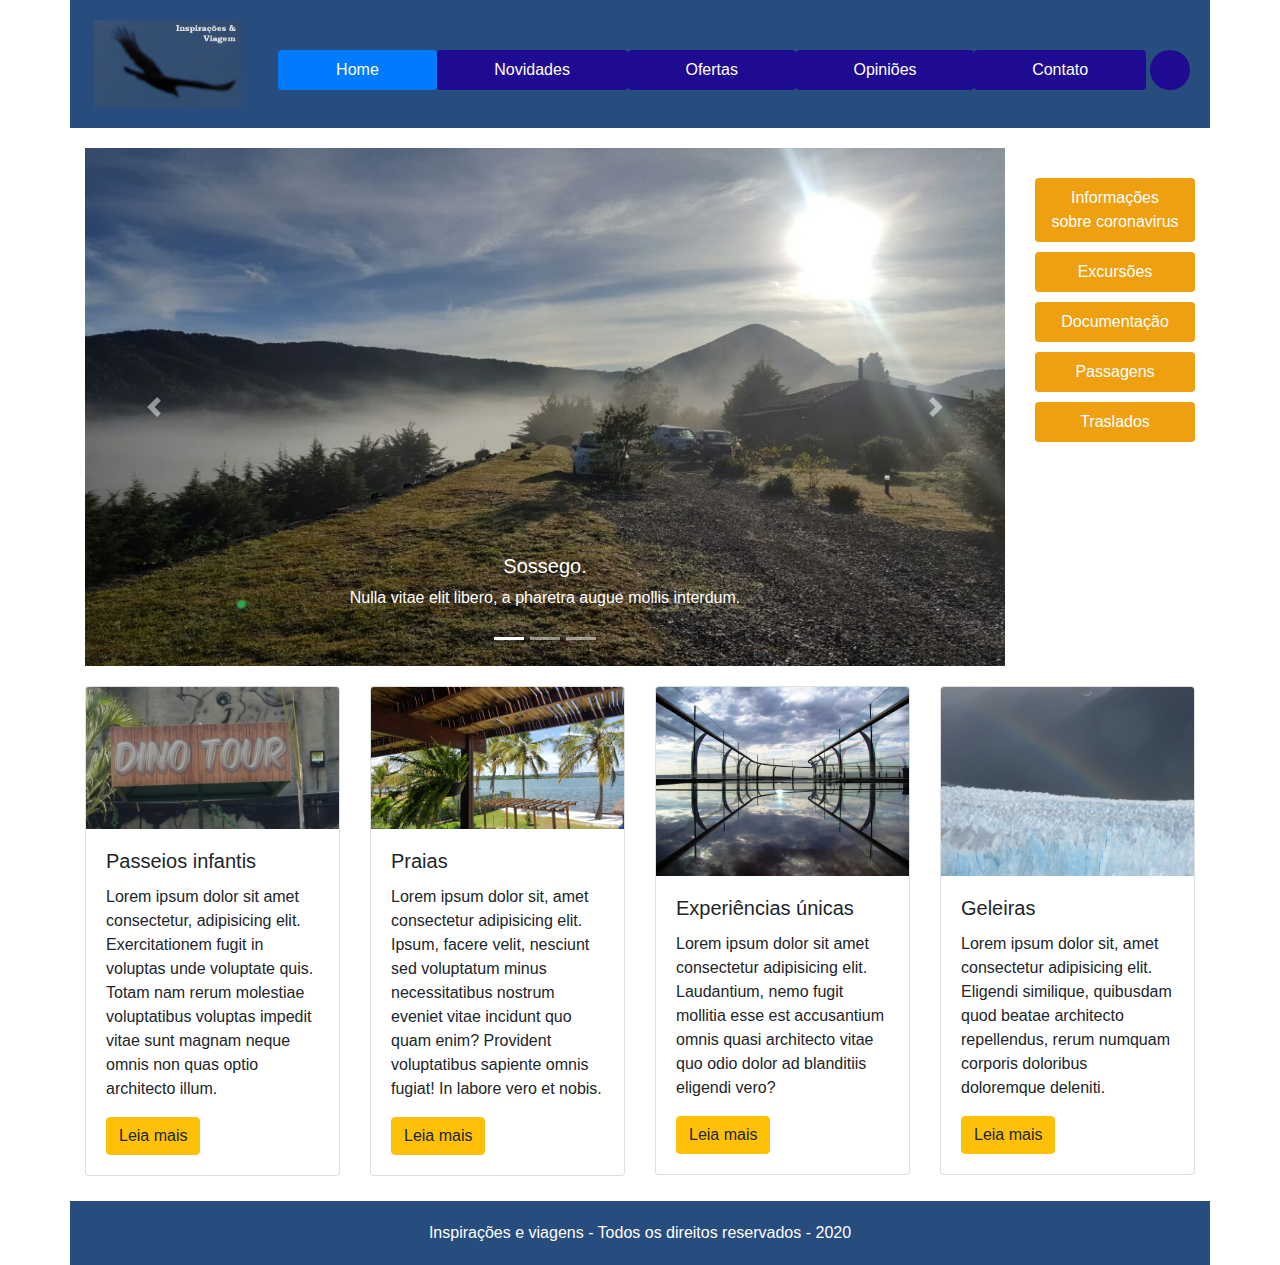
<file: Page/index2.html>
<!DOCTYPE html>
<html lang="pt-br">

<head>
    <meta name="viewport" content="width=device-width, initial-scale=1, shrink-to-fit=no">
    <meta charset="utf-8">
    
    <title>Notícias e inspirações para viajar</title>
    <link rel="stylesheet" href="https://stackpath.bootstrapcdn.com/bootstrap/4.4.1/css/bootstrap.min.css" integrity="sha384-Vkoo8x4CGsO3+Hhxv8T/Q5PaXtkKtu6ug5TOeNV6gBiFeWPGFN9MuhOf23Q9Ifjh" crossorigin="anonymous">
    <link rel="stylesheet" href="estilos.css">
    
    <link rel="stylesheet" href="https://stackpath.bootstrapcdn.com/bootstrap/4.1.3/css/bootstrap.min.css"
        integrity="sha384-MCw98/SFnGE8fJT3GXwEOngsV7Zt27NXFoaoApmYm81iuXoPkFOJwJ8ERdknLPMO" crossorigin="anonymous">
    <link rel="stylesheet" href="https://use.fontawesome.com/releases/v5.5.0/css/all.css"
        integrity="sha384-B4dIYHKNBt8Bc12p+WXckhzcICo0wtJAoU8YZTY5qE0Id1GSseTk6S+L3BlXeVIU" crossorigin="anonymous">
</head>


<body>

    <header class="container header">

        <div class="row">

            <div class="col-12 header_area">
                <div class="row">
                    <div class="col-12 col-sm-12 col-md-4 col-lg-2">
                        <img src="img2/logo2.png" class="logo">
                    </div>



                    <div class="col-12 col-sm-12 col-md-8 col-lg-10 memu_area">
                        <nav class="nav nav-pills flex-column flex-sm-row">
                            <a class="flex-sm-fill text-sm-center nav-link active" href="#" >Home</a>
                            <a class="flex-sm-fill text-sm-center nav-link" href="#">Novidades</a>
                            <a class="flex-sm-fill text-sm-center nav-link" href="#">Ofertas</a>
                            <a class="flex-sm-fill text-sm-center nav-link" href="#">Opiniões</a>
                            <a class="flex-sm-fill text-sm-center nav-link" href="#">Contato</a>
                            <input class="search_input" type="text" name="" placeholder="Buscar...">
                            <a href="#" class="search_icon"><i class="fas fa-search"></i></a>
                        </nav>

                    </div>
                </div>
            </div>
    </header>


    <main class="container main">

        <div class="row">

            <div class="col-12">
                
                <!--Duas colunas do carrosel e dos botões-->
                <div class="row main_area">

                    <div class="col-12 col-sm-12 col-md-10">
                        
                        <div id="carouselExampleCaptions" class="carousel slide" data-ride="carousel">
                            <ol class="carousel-indicators">
                                <li data-target="#carouselExampleCaptions" data-slide-to="0" class="active"></li>
                                <li data-target="#carouselExampleCaptions" data-slide-to="1"></li>
                                <li data-target="#carouselExampleCaptions" data-slide-to="2"></li>
                            </ol>
                            <div class="carousel-inner">
                                <div class="carousel-item active">
                                    <img src="img2/cereja (4).jpg" class="d-block w-100" alt="Descanso">
                                    <div class="carousel-caption d-none d-md-block">
                                        <h5>Sossego.</h5>
                                        <p>Nulla vitae elit libero, a pharetra augue mollis interdum.</p>
                                    </div>
                                </div>
                                <div class="carousel-item">
                                    <img src="img2/cereja (5).jpg" class="d-block w-100" alt="Praia">
                                    <div class="carousel-caption d-none d-md-block">
                                        <h5>Praias</h5>
                                        <p>Lorem ipsum dolor sit amet, consectetur adipiscing elit.</p>
                                    </div>
                                </div>
                                <div class="carousel-item">
                                    <img src="img2/atrac (3).jpg" class="d-block w-100" alt="Cultura">
                                    <div class="carousel-caption d-none d-md-block">
                                        <h5>Passeios culturais</h5>
                                        <p>Praesent commodo cursus magna, vel scelerisque nisl consectetur.</p>
                                    </div>
                                </div>
                            </div>
                            <a class="carousel-control-prev" href="#carouselExampleCaptions" role="button" data-slide="prev">
                                <span class="carousel-control-prev-icon" aria-hidden="true"></span>
                                <span class="sr-only">Previous</span>
                            </a>
                            <a class="carousel-control-next" href="#carouselExampleCaptions" role="button" data-slide="next">
                                <span class="carousel-control-next-icon" aria-hidden="true"></span>
                                <span class="sr-only">Next</span>
                            </a>
                        </div>
                </div>
                    <div class="col-12 col-sm-12 col-md-2 memu_area2">
                        
                        <nav class="nav nav-pills flex-column flex-sm-row">
                            <a class="flex-sm-fill text-sm-center nav-link" href="https://coronavirus.saude.gov.br/">Informações sobre
                                coronavirus</a>
                            <a class="flex-sm-fill text-sm-center nav-link" href="#" data-toggle="modal" data-target="#modalPredio1">Excursões</a>
                            <a class="flex-sm-fill text-sm-center nav-link" href="#" data-toggle="modal" data-target="#modalPredio2">Documentação</a>
                            <a class="flex-sm-fill text-sm-center nav-link" href="#">Passagens</a>
                            <a class="flex-sm-fill text-sm-center nav-link" href="#">Traslados</a>
                            
                        </nav>                      
                        
                        <!-- 1:1 aspect ratio -->
                        <div class="embed-responsive embed-responsive-1by1">
                            <iframe class="embed-responsive-item" width="560" height="315" src="https://www.youtube.com/embed/evYwqGdIct8" frameborder="0"
                            allow="accelerometer; autoplay; encrypted-media; gyroscope; picture-in-picture" allowfullscreen></iframe>
                        </div>
                        
                        


                    </div>
        
                </div>

                <!--Card de anuncio-->

                <div class="row">

                    <div class="col-12 col-sm-12 col-md-6 col-lg-3">
                        <div class="card">
                            <img src="img2/atrac (4).jpg" class="card-img-top" alt="Para crianças">
                            <div class="card-body">
                              <h5 class="card-title">Passeios infantis</h5>
                              <p class="card-text">Lorem ipsum dolor sit amet consectetur, adipisicing elit. Exercitationem fugit in voluptas unde voluptate quis. Totam nam rerum molestiae voluptatibus voluptas impedit vitae sunt magnam neque omnis non quas optio architecto illum.</p>
                              <a href="#" class="btn btn-warning">Leia mais</a>
                            </div>
                        </div>
                    </div>

                    <div class="col-12 col-sm-12 col-md-6 col-lg-3">
                         <div class="card">
                            <img src="img2/atrac (2).jpg" class="card-img-top" alt="Praias">
                            <div class="card-body">
                              <h5 class="card-title">Praias</h5>
                              <p class="card-text">Lorem ipsum dolor sit, amet consectetur adipisicing elit. Ipsum, facere velit, nesciunt sed voluptatum minus necessitatibus nostrum eveniet vitae incidunt quo quam enim? Provident voluptatibus sapiente omnis fugiat! In labore vero et nobis.</p>
                              <a href="#" class="btn btn-warning">Leia mais</a>
                            </div>
                          </div>
                    </div>

                    <div class="col-12 col-sm-12 col-md-6 col-lg-3">
                        <div class="card">
                            <img src="img2/im1 (2).jpg" class="card-img-top" alt="Passeios">
                            <div class="card-body">
                              <h5 class="card-title">Experiências únicas</h5>
                              <p class="card-text">Lorem ipsum dolor sit amet consectetur adipisicing elit. Laudantium, nemo fugit mollitia esse est accusantium omnis quasi architecto vitae quo odio dolor ad blanditiis eligendi vero?</p>
                              <a href="#" class="btn btn-warning">Leia mais</a>
                            </div>
                          </div>
                    </div>
                    
                    <div class="col-12 col-sm-12 col-md-6 col-lg-3">
                        <div class="card">
                            <img src="img2/IMG_3685.JPG" class="card-img-top" alt="Aventuras">
                            <div class="card-body">
                              <h5 class="card-title">Geleiras</h5>
                              <p class="card-text">Lorem ipsum dolor sit, amet consectetur adipisicing elit. Eligendi similique, quibusdam quod beatae architecto repellendus, rerum numquam corporis doloribus doloremque deleniti.</p>
                              <a href="#" class="btn btn-warning">Leia mais</a>
                            </div>
                        </div>
                    </div>

               </div>
            </div>

            </div>

        </div>

    </main>

    <footer class="container footer">

        <div class="row">

            <div class="col-12 footer_area">
                Inspirações e viagens - Todos os direitos reservados - 2020
            </div>

        </div>

    </footer>



    <script src="https://code.jquery.com/jquery-3.4.1.slim.min.js" integrity="sha384-J6qa4849blE2+poT4WnyKhv5vZF5SrPo0iEjwBvKU7imGFAV0wwj1yYfoRSJoZ+n" crossorigin="anonymous"></script>
    <script src="https://cdn.jsdelivr.net/npm/popper.js@1.16.0/dist/umd/popper.min.js" integrity="sha384-Q6E9RHvbIyZFJoft+2mJbHaEWldlvI9IOYy5n3zV9zzTtmI3UksdQRVvoxMfooAo" crossorigin="anonymous"></script>
    <script src="https://stackpath.bootstrapcdn.com/bootstrap/4.4.1/js/bootstrap.min.js" integrity="sha384-wfSDF2E50Y2D1uUdj0O3uMBJnjuUD4Ih7YwaYd1iqfktj0Uod8GCExl3Og8ifwB6" crossorigin="anonymous"></script>
    <script src="app.js" ></script>

</body>


</html>
</file>
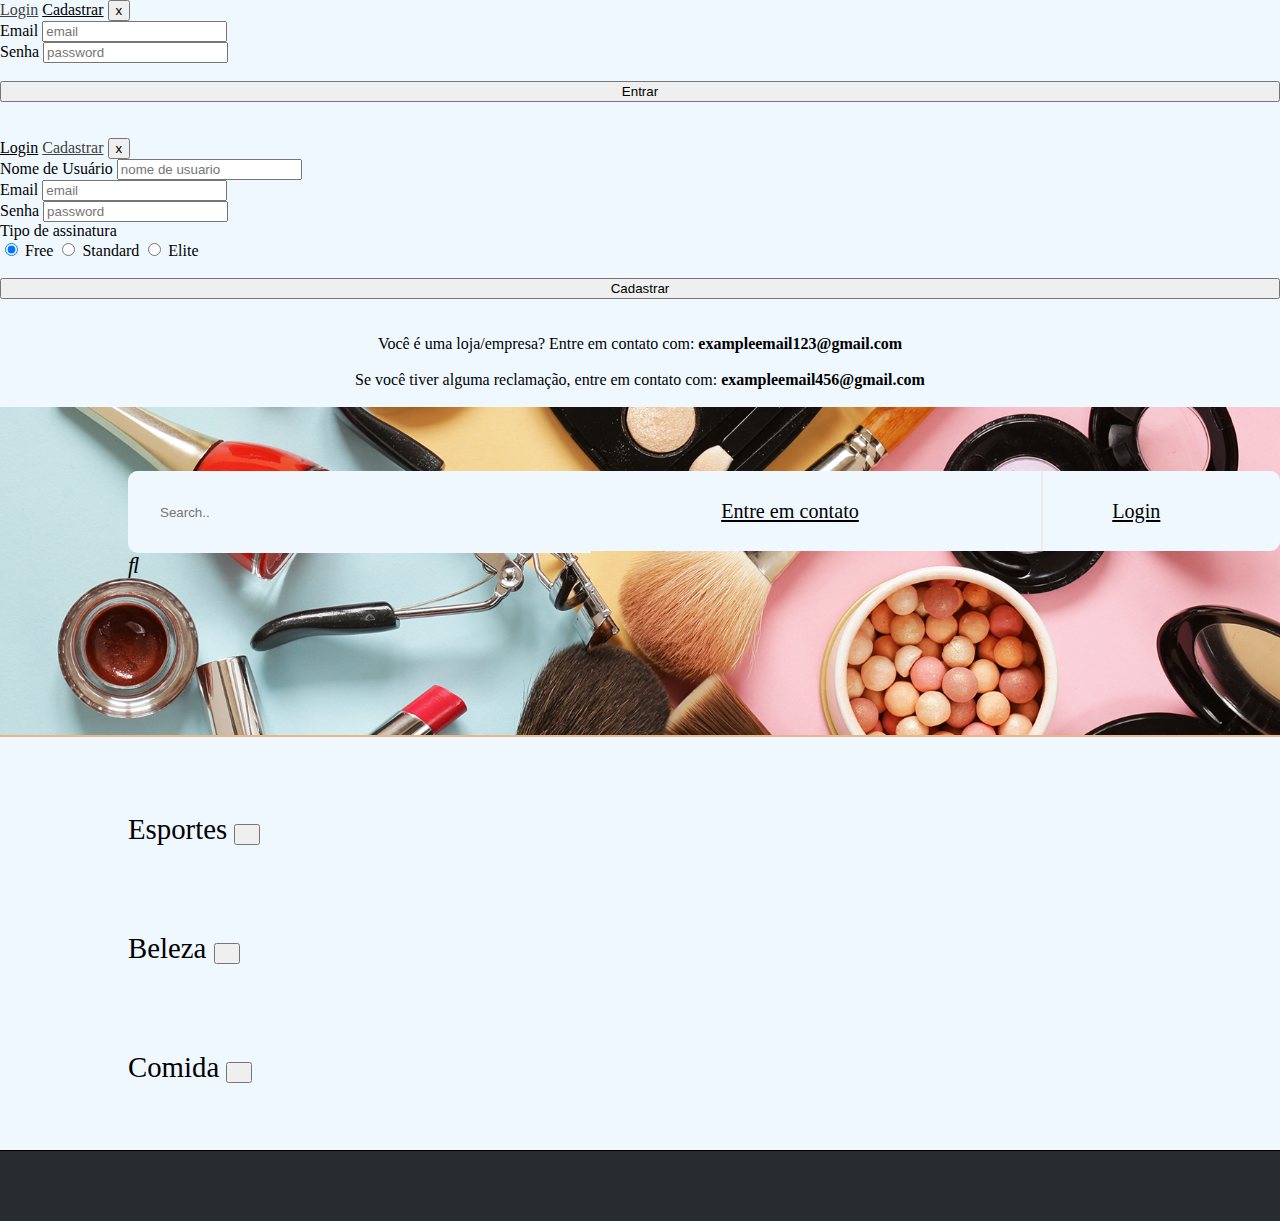
<file: ProjetFolder/src/Account.html>
<!Doctype html>
<html lang="pt-br">

    <head>
        <meta charset="utf-8">
        <meta name="viewport" content="width=device-width, initial-scale=1.0, shrink-to-fit=no">
        <link rel="stylesheet" 
        href="https://cdn.jsdelivr.net/npm/bootstrap@4.5.3/dist/css/bootstrap.min.css" 
        integrity="sha384-TX8t27EcRE3e/ihU7zmQxVncDAy5uIKz4rEkgIXeMed4M0jlfIDPvg6uqKI2xXr2" 
        crossorigin="anonymous">
        <link rel="stylesheet" type="text/css" href="MainPageNoLoginCss.css">
        <title>
          Clube de Descontos
        </title>
    </head>

    <body>
        <header>
                   
        </header>

        <section style="width: 100%;">
            <div class="conteudo1">
                    <a style="color:rgb(255, 255, 255); padding: 0; margin: 0;" class="active" href="MainPageLogin.html"> &#60; Pagina Principal</a>
            </div>
            
            <div class="conteudo3 container-fluid">
                <div class="conteudo2">
                    <p style="display: inline;"> <br><br> Cupons Resgatados </p>
                    
                </div>

                <div class="row cards2 gx-5 justify-content-around" id="cupons" style="min-height: 200px;">
                    
                
                </div>

            </div>
            <br><br>

            <div style="text-align: center; justify-content: center">
              <a id="deleteButton" class="btn btn-danger btn-lg active" role="button" aria-pressed="true">Deletar Conta</a>
              <a id="logOutButton" href="MainPageNoLogin.html" class="btn btn-primary btn-lg active" role="button" aria-pressed="true">Sair da Conta</a>
            </div>
        </section>



        <footer>
        </footer>

        <script
            src="https://code.jquery.com/jquery-3.5.1.slim.min.js" 
            integrity="sha384-DfXdz2htPH0lsSSs5nCTpuj/zy4C+OGpamoFVy38MVBnE+IbbVYUew+OrCXaRkfj" 
            crossorigin="anonymous">
        </script>
        <script
            src="https://cdn.jsdelivr.net/npm/popper.js@1.16.1/dist/umd/popper.min.js" 
            integrity="sha384-9/reFTGAW83EW2RDu2S0VKaIzap3H66lZH81PoYlFhbGU+6BZp6G7niu735Sk7lN" 
            crossorigin="anonymous">
        </script>
        <script
            src="https://cdn.jsdelivr.net/npm/bootstrap@4.5.3/dist/js/bootstrap.min.js" 
            integrity="sha384-w1Q4orYjBQndcko6MimVbzY0tgp4pWB4lZ7lr30WKz0vr/aWKhXdBNmNb5D92v7s" 
            crossorigin="anonymous">
        </script>
        <script src="AccountJS.js"></script>
    

    </body>

    
</html>
</file>
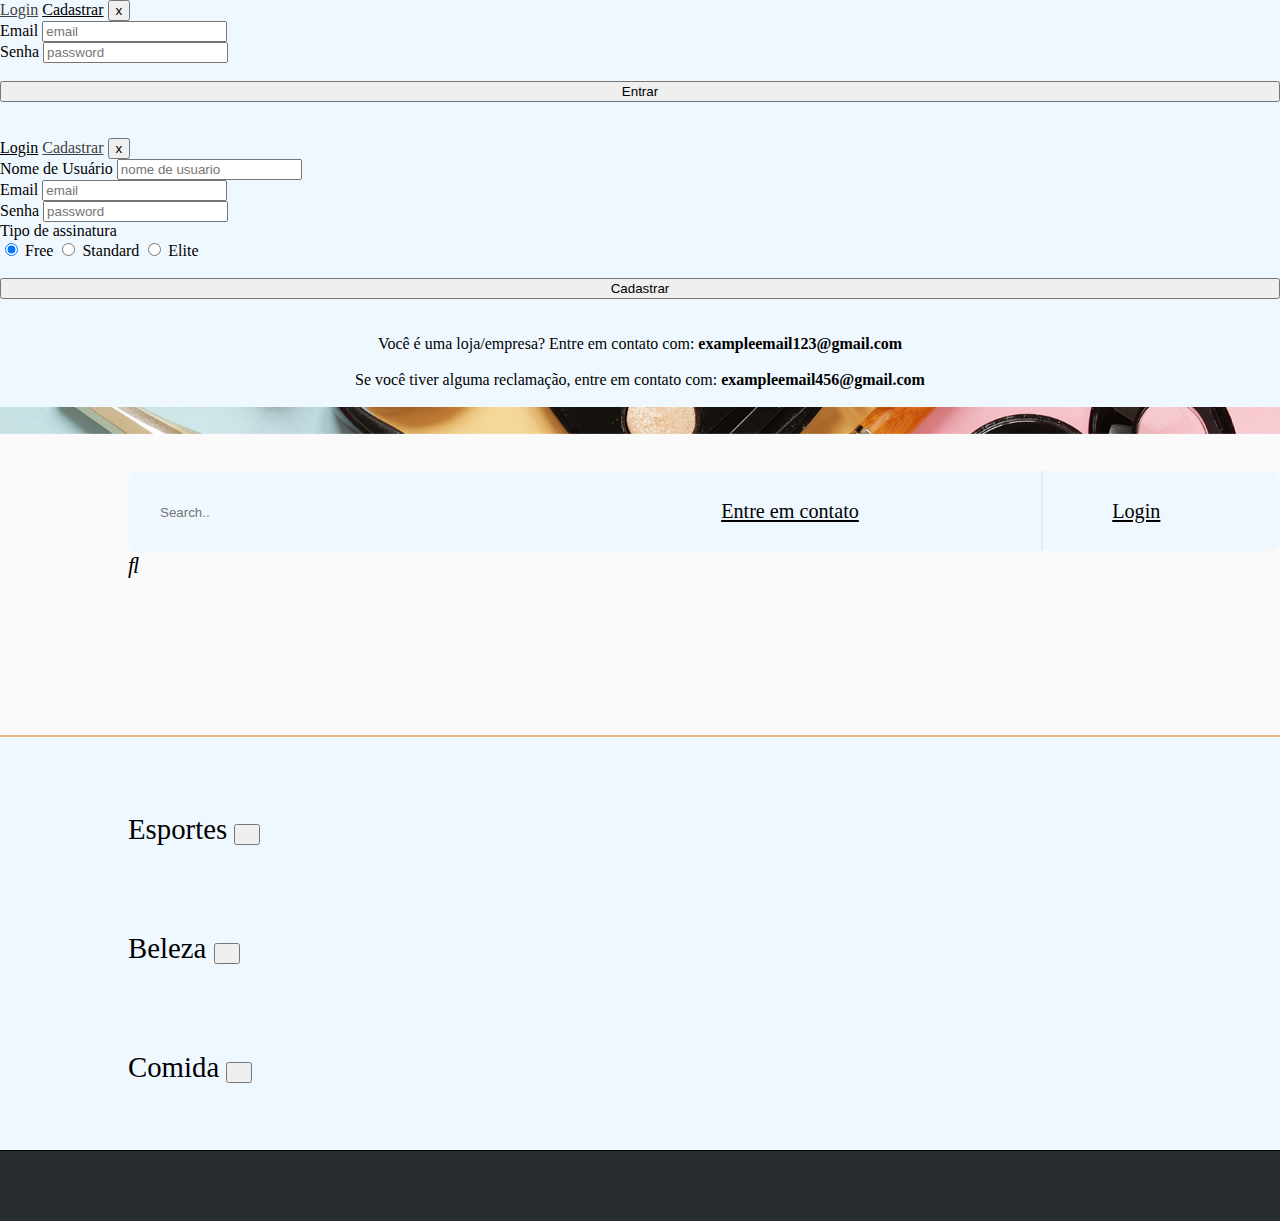
<file: ProjetFolder/src/MainPageLogin.html>
<!Doctype html>
<html lang="pt-br">

    <head>
        <meta charset="utf-8">
        <meta name="viewport" content="width=device-width, initial-scale=1.0, shrink-to-fit=no">
        <link rel="stylesheet" 
        href="https://cdn.jsdelivr.net/npm/bootstrap@4.5.3/dist/css/bootstrap.min.css" 
        integrity="sha384-TX8t27EcRE3e/ihU7zmQxVncDAy5uIKz4rEkgIXeMed4M0jlfIDPvg6uqKI2xXr2" 
        crossorigin="anonymous">
        <link rel="stylesheet" type="text/css" href="MainPageNoLoginCss.css">
        <link rel="stylesheet" href="https://use.fontawesome.com/releases/v5.5.0/css/all.css"
            integrity="sha384-B4dIYHKNBt8Bc12p+WXckhzcICo0wtJAoU8YZTY5qE0Id1GSseTk6S+L3BlXeVIU" crossorigin="anonymous">
        <link rel="stylesheet" href="https://cdnjs.cloudflare.com/ajax/libs/font-awesome/4.7.0/css/font-awesome.min.css">
        
        <title>Clube de Descontos</title>


        <div class="modal fade" tabindex="-1" role="dialog" id="productInfo-modal03">
            <div class="modal-dialog" role="document">
                <div class="modal-content">
                    <div class="modal-header">
                            <button type="button" class="close" data-dismiss="modal" aria-label="Close">x</button>
                    </div>
                    <div class="modal-body01">
                        <div class="card col-12 col-sm-12 col-md-12 col-lg-12 col-xl-12\">             
                            <img class="bannerElem card-img-top\" src="../Assets/imgs/download (1).png" alt="Card image cap">
                            <div class="bannerElem card-body\">
                                <h5 class="bannerElem card-title\" id="cardTitle" style="text-align: center;"> </h5>
                                <p class="bannerElem card-text"></p> 
                                <button style="text-align:center; margin: 0; margin-bottom: 20px; background-color: rgb(75, 75, 75); color: white;" 
                                id="cupomLinkButton" onclick="alert(12345)"> ir para o site da loja </button> 
                        
                            </div>                    
                        </div>
                        <br><br><br></div>
                    </div>
            </div>
        </div>

    </head>

    <body>
        <header>
            <div class="conteudo1">
                <div class="topnav">
                    <input id="SearchBarId" type="text" placeholder="Search..">
                    <i id="searchIcon" class="fas fa-search"
                        onclick="if(getElementById('SearchBarId').value != '') {
                        localStorage.setItem('searchValue', getElementById('SearchBarId').value);
                        window.location.href='SearchPage.html';}"></i>
                    <a id="loginId" class="active" href="Account.html">Minha Conta</a>
                </div>
            </div>
        </header>

        

        <section style="width: 100%;">

            
            <div class="conteudo3 container-fluid">
                <div class="conteudo2">
                    <p style="display: inline;"> <br><br> Recomendado</p>
                    <button class="btn" id="trend1"><i class="fas fa-chevron-circle-up" ></i></button>
                </div>

                <div class="row cards2 gx-5 justify-content-around" id="trend2">
                    
                   
                
            </div>

            </div>

            
            <!--
            <div class="conteudo3 container-fluid">
                <div class="conteudo2">
                    <p style="display: inline;"> <br><br> Most Searched </p>
                    <button class="btn" id="searched1"><i class="fas fa-chevron-circle-up" ></i></button>
                </div>

                <div class="row cards2" id="searched2">

                        
                    
                </div>

            </div>
-->
            <div class="conteudo3 container-fluid">
                <div class="conteudo2">
                    <p style="display: inline;"> <br><br> Esportes </p>
                    <button class="btn" id="sports1"><i class="fas fa-chevron-circle-up" ></i></button>
                </div>

                <div class="row cards2" id="sports2">
                

                </div>

            </div>

            <div class="conteudo3 container-fluid">
                <div class="conteudo2">
                    <p style="display: inline;"> <br><br> Beleza </p>
                    <button class="btn" id="beauty1"><i class="fas fa-chevron-circle-up" ></i></button>
                </div>

                <div class="row cards2" id="beauty2">
                    

                        
                    
                </div>

            </div>
            

            <div class="conteudo3 container-fluid">
                <div class="conteudo2">
                    <p style="display: inline;"> <br><br> Comida </p>
                    <button class="btn" id="food1"><i class="fas fa-chevron-circle-up" ></i></button>
                </div>

                <div class="row cards2" id="food2">
                    

                        
                    
                </div>

            </div>

            <br><br>

        </section>

        <footer>
        </footer>

        <script
            src="https://code.jquery.com/jquery-3.5.1.slim.min.js" 
            integrity="sha384-DfXdz2htPH0lsSSs5nCTpuj/zy4C+OGpamoFVy38MVBnE+IbbVYUew+OrCXaRkfj" 
            crossorigin="anonymous">
        </script>
        <script
            src="https://cdn.jsdelivr.net/npm/popper.js@1.16.1/dist/umd/popper.min.js" 
            integrity="sha384-9/reFTGAW83EW2RDu2S0VKaIzap3H66lZH81PoYlFhbGU+6BZp6G7niu735Sk7lN" 
            crossorigin="anonymous">
        </script>
        <script
            src="https://cdn.jsdelivr.net/npm/bootstrap@4.5.3/dist/js/bootstrap.min.js" 
            integrity="sha384-w1Q4orYjBQndcko6MimVbzY0tgp4pWB4lZ7lr30WKz0vr/aWKhXdBNmNb5D92v7s" 
            crossorigin="anonymous">
        </script>
        <script src="MainPageLoginJS.js"></script>
    

    </body>

    
</html>
</file>
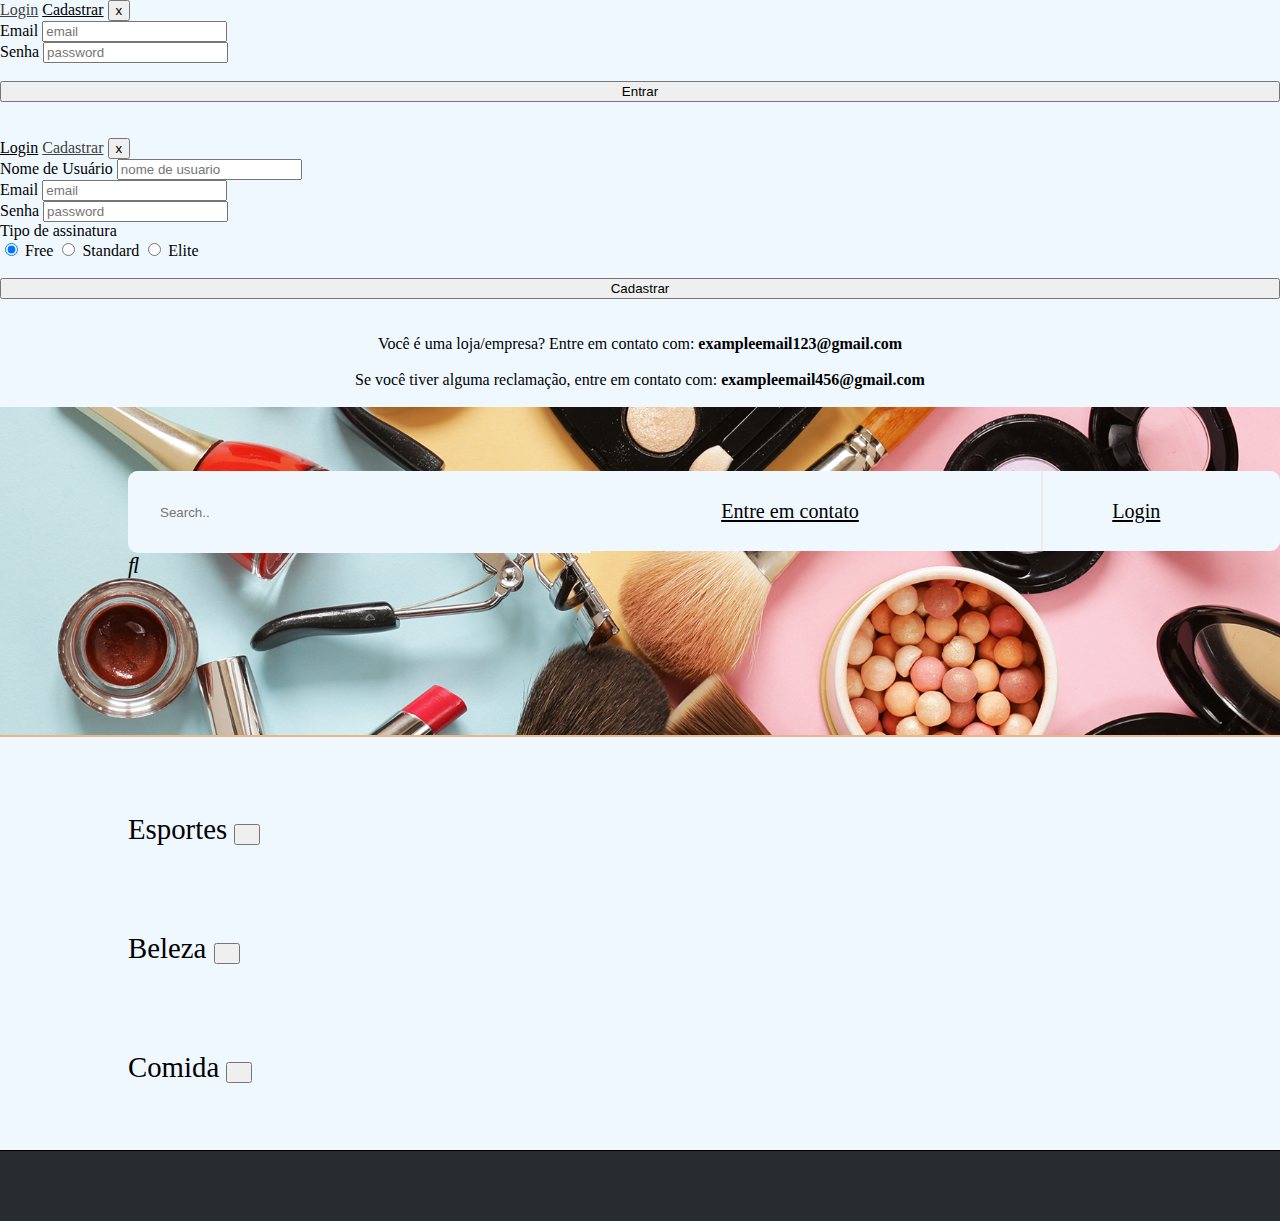
<file: ProjetFolder/src/MainPageNoLogin.html>
<!Doctype html>
<html lang="pt-br">

    <head>
        <meta charset="utf-8">
        <meta name="viewport" content="width=device-width, initial-scale=1.0, shrink-to-fit=no">
        <link rel="stylesheet" 
        href="https://cdn.jsdelivr.net/npm/bootstrap@4.5.3/dist/css/bootstrap.min.css" 
        integrity="sha384-TX8t27EcRE3e/ihU7zmQxVncDAy5uIKz4rEkgIXeMed4M0jlfIDPvg6uqKI2xXr2" 
        crossorigin="anonymous">
        <link rel="stylesheet" type="text/css" href="MainPageNoLoginCss.css">
        <link rel="stylesheet" href="https://use.fontawesome.com/releases/v5.5.0/css/all.css"
            integrity="sha384-B4dIYHKNBt8Bc12p+WXckhzcICo0wtJAoU8YZTY5qE0Id1GSseTk6S+L3BlXeVIU" crossorigin="anonymous">
        <link rel="stylesheet" href="https://cdnjs.cloudflare.com/ajax/libs/font-awesome/4.7.0/css/font-awesome.min.css">
        <script src="https://ajax.googleapis.com/ajax/libs/jquery/3.5.1/jquery.min.js"></script>


        <title>Clube de Descontos</title>




        <!--Modals-->
        <div class="modal fade" tabindex="-1" role="dialog" id="login-modal">
            <div class="modal-dialog" role="document">
                <div class="modal-content">
                    <div class="modal-header">
                        <a href="#" style="color:rgb(65, 65, 65)" class="loginModalButton01">Login</a>
                        <a href="#" class="loginModalButton01" data-toggle="modal"
                        data-target="#register-modal02" data-dismiss="modal">Cadastrar</a>
                        <button type="button" class="close" data-dismiss="modal" aria-label="Close">x</button>
                    </div>
                    <div class="modal-body">
                        <form id="loginForm">
                            <div class="form-group">
                              <label for="exampleInputEmail1">Email</label>
                              <input type="email" class="form-control" id="exampleInputEmail1" aria-describedby="emailHelp" placeholder="email">                             
                            </div>
                            <div class="form-group">
                              <label for="exampleInputPassword1">Senha</label>
                              <input type="password" class="form-control" id="exampleInputPassword1" placeholder="password">
                            </div>
                            <br>
                            <button id="loginButton" type="reset" class="btn btn-secondary button1">Entrar</button>
                        </form><br><br>
                    </div>

                </div>
            </div>
        </div>

        <div class="modal fade" tabindex="-1" role="dialog" id="register-modal02">
            <div class="modal-dialog" role="document">
                <div class="modal-content">
                    <div class="modal-header">
                            <a href="#" data-toggle="modal"
                            data-target="#login-modal" data-dismiss="modal" class="loginModalButton01">Login</a>
                            <a href="#" style="color:rgb(65, 65, 65)" class="loginModalButton01">Cadastrar</a>
                            <button type="button" class="close" data-dismiss="modal" aria-label="Close">x</button>
                    </div>
                    <div class="modal-body">
                        <form id="registerForm">
                            <div class="form-group">
                                <label for="exampleInputEmail1">Nome de Usuário</label>
                                <input type="" class="form-control" name="nome" id="regName" aria-describedby="nomeHelp" placeholder="nome de usuario">                             
                            </div>
                            <div class="form-group">
                              <label for="exampleInputEmail1">Email</label>
                              <input type="email" class="form-control" name="email" id="regEmail" aria-describedby="emailHelp" placeholder="email">                             
                            </div>
                            <div class="form-group">
                              <label for="exampleInputPassword1">Senha</label>
                              <input type="password" class="form-control" name="senha" id="regSenha" placeholder="password">
                            </div>
                            
                        
                            Tipo de assinatura<br>
                            
                            <div class="form-check" style="display: inline-block; text-align: center;">
                            
                                <input class="form-check-input" type="radio" name="id_assinatura" id="exampleRadios1" value="0" checked>
                                <label class="form-check-label" for="exampleRadios1">
                                Free
                                </label>
                            </div>
                            <div class="form-check" style="display: inline-block; text-align: center;">
                                <input class="form-check-input" type="radio" name="id_assinatura" id="exampleRadios2" value="1">
                                <label class="form-check-label" for="exampleRadios2">
                                Standard
                                </label>
                            </div>
                            <div class="form-check" style="display: inline-block; text-align: center;">
                                <input class="form-check-input" type="radio" name="id_assinatura" id="exampleRadios3" value="2">
                                <label class="form-check-label" for="exampleRadios3">
                                Elite
                                </label>
                            </div>
                            
                            <br><br>
                            <button id="registerButton" type="reset" class="btn btn-secondary button1">Cadastrar</button>
                        </form>
                        <br><br>
                    </div>
                    
                </div>
            </div>
        </div>


        <div class="modal fade" tabindex="-1" role="dialog" id="contact-info-modal">
            <div class="modal-dialog" role="document">
                <div class="modal-content">
                    <div class="modal-header">
                    </div>
                    <div class="modal-body" style="text-align: center;">
                        Você é uma loja/empresa?
                        Entre em contato com: <b>exampleemail123@gmail.com</b>
                        <br><br>
                        Se você tiver alguma reclamação, entre em contato com: <b>exampleemail456@gmail.com</b>
                        <br><br>
                    </div>

                </div>
            </div>
        </div>


        <div class="modal fade" tabindex="-1" role="dialog" id="productInfo-modal03">
            
        </div>

        <!--FIM MODAL-->

    </head>
    <body>
    <header>
     <div class="conteudo1">
        <div class="topnav">
          <input id="SearchBarId" type="text" placeholder="Search.." onsubmit="alert(123);">
          <i id="searchIcon" class="fas fa-search" href="#home" data-toggle="modal" data-target="#login-modal"
          onclick="alert('Faça login para pesquisar');"></i>
          <a id="loginId" class="" href="#home" data-toggle="modal" data-target="#contact-info-modal">Entre em contato</a>
          <a id="loginId" class="active" href="#home" data-toggle="modal" data-target="#login-modal">Login</a>
        </div>
      </div>  
    </header>
    
        <section style="width: 100%;">

            <!--
            <div class="conteudo3 container-fluid">
                <div class="conteudo2">
                    <p style="display: inline;"> <br><br> Recomendado</p>
                    <button class="btn" id="trend1"><i class="fas fa-chevron-circle-up" ></i></button>
                </div>

                <div class="row cards2 gx-5 justify-content-around" id="trend2">
                    
                    <div class="card col-12 col-sm-6 col-md-3 col-lg-3 col-xl-3" onclick="">
                        
                        <img class="bannerElem card-img-top" src="../Assets/imgs/mainPageImg03-Prod.jpg" alt="Card image cap">
                        <div class="bannerElem card-body">
                        <h5 class="bannerElem card-title">Card title</h5>
                        <p class="bannerElem card-text">Some quick example text to build on the card title and make up the bulk of the card's content.</p>
                        <button style="text-align:center; margin: 0; display:none; background-color: rgb(75, 75, 75); color: white;">ir para o site da loja </button>
                        </div>                        
                    </div>

                    <div class="card col-12 col-sm-6 col-md-3 col-lg-3 col-xl-3"></div>
                    
                </div>

            </div>
            -->
            
            <!--
            <div class="conteudo3 container-fluid">
                <div class="conteudo2">
                    <p style="display: inline;"> <br><br> Most Searched </p>
                    <button class="btn" id="searched1"><i class="fas fa-chevron-circle-up" ></i></button>
                </div>

                <div class="row cards2" id="searched2">

                        
                    
                </div>

            </div>
        -->

            <div class="conteudo3 container-fluid">
                <div class="conteudo2">
                    <p style="display: inline;"> <br><br> Esportes </p>
                    <button class="btn" id="sports1"><i class="fas fa-chevron-circle-up" ></i></button>
                </div>

                <div class="row cards2" id="sports2">

                       
                        
                

                </div>

            </div>

            <div class="conteudo3 container-fluid">
                <div class="conteudo2">
                    <p style="display: inline;"> <br><br> Beleza </p>
                    <button class="btn" id="beauty1"><i class="fas fa-chevron-circle-up" ></i></button>
                </div>

                <div class="row cards2" id="beauty2">
                    

                        
                    
                </div>

            </div>
            

            <div class="conteudo3 container-fluid">
                <div class="conteudo2">
                    <p style="display: inline;"> <br><br> Comida </p>
                    <button class="btn" id="food1"><i class="fas fa-chevron-circle-up" ></i></button>
                </div>

                <div class="row cards2" id="food2">
                    

                        
                    
                </div>

            </div>

            <br><br>

        </section>

        <footer>
        </footer>

         
        </script>
        <script
            src="https://cdn.jsdelivr.net/npm/popper.js@1.16.1/dist/umd/popper.min.js" 
            integrity="sha384-9/reFTGAW83EW2RDu2S0VKaIzap3H66lZH81PoYlFhbGU+6BZp6G7niu735Sk7lN" 
            crossorigin="anonymous">
        </script>
        <script
            src="https://cdn.jsdelivr.net/npm/bootstrap@4.5.3/dist/js/bootstrap.min.js" 
            integrity="sha384-w1Q4orYjBQndcko6MimVbzY0tgp4pWB4lZ7lr30WKz0vr/aWKhXdBNmNb5D92v7s" 
            crossorigin="anonymous">
        </script>
        <script src="MainPageNoLoginJS.js"></script>
    

    </body>

    
</html>
</file>
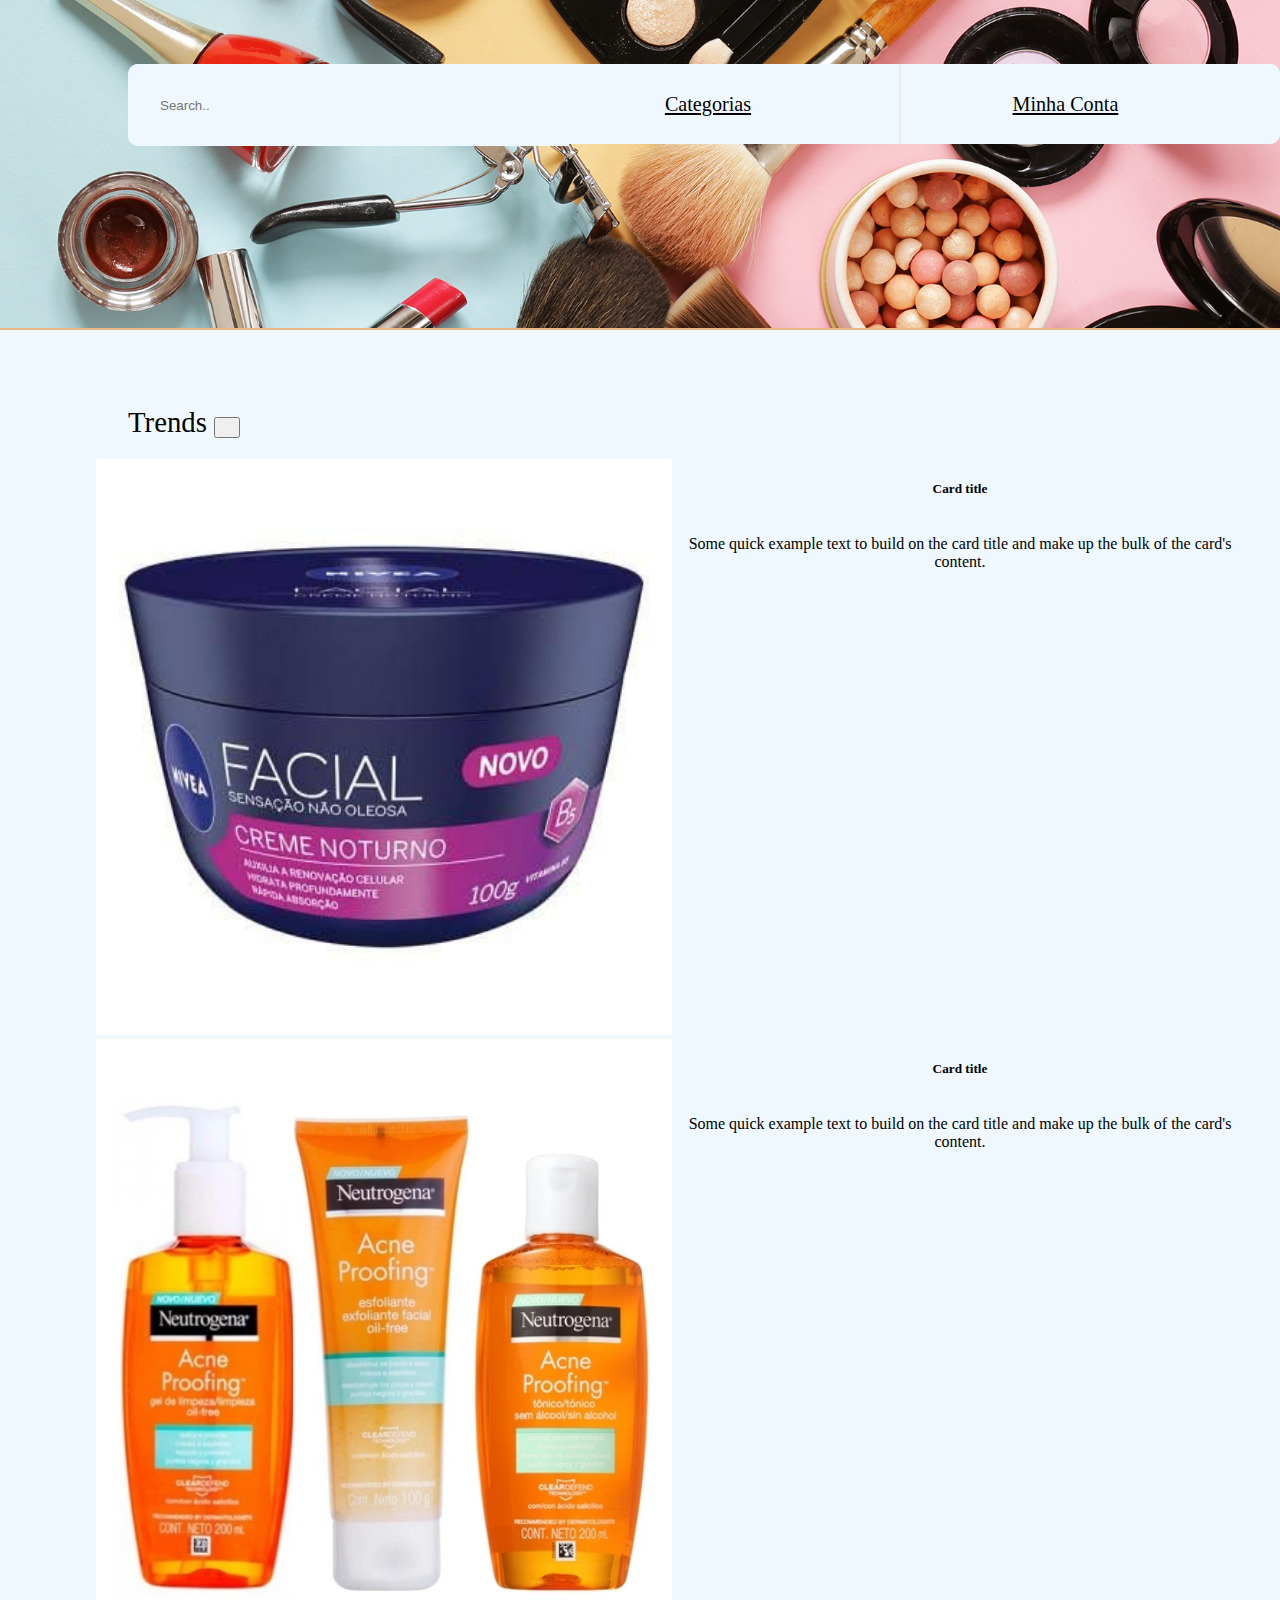
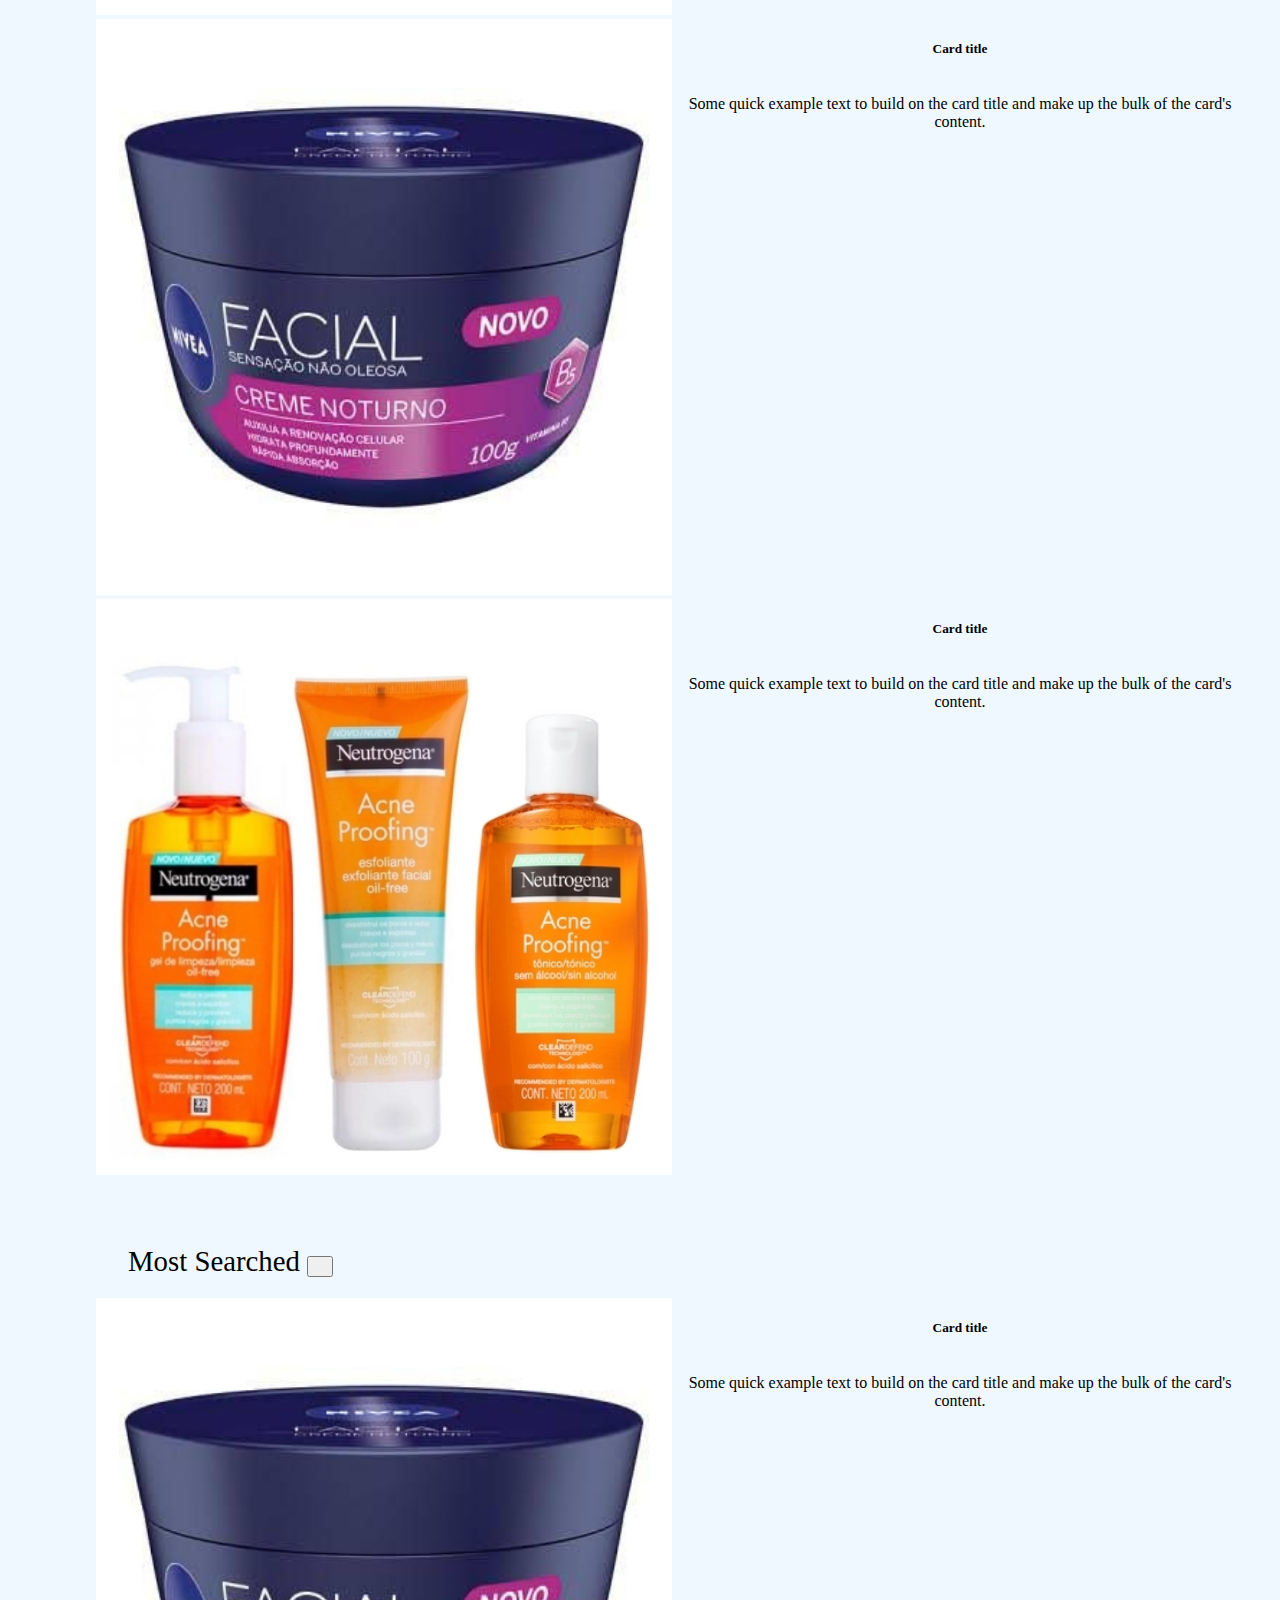
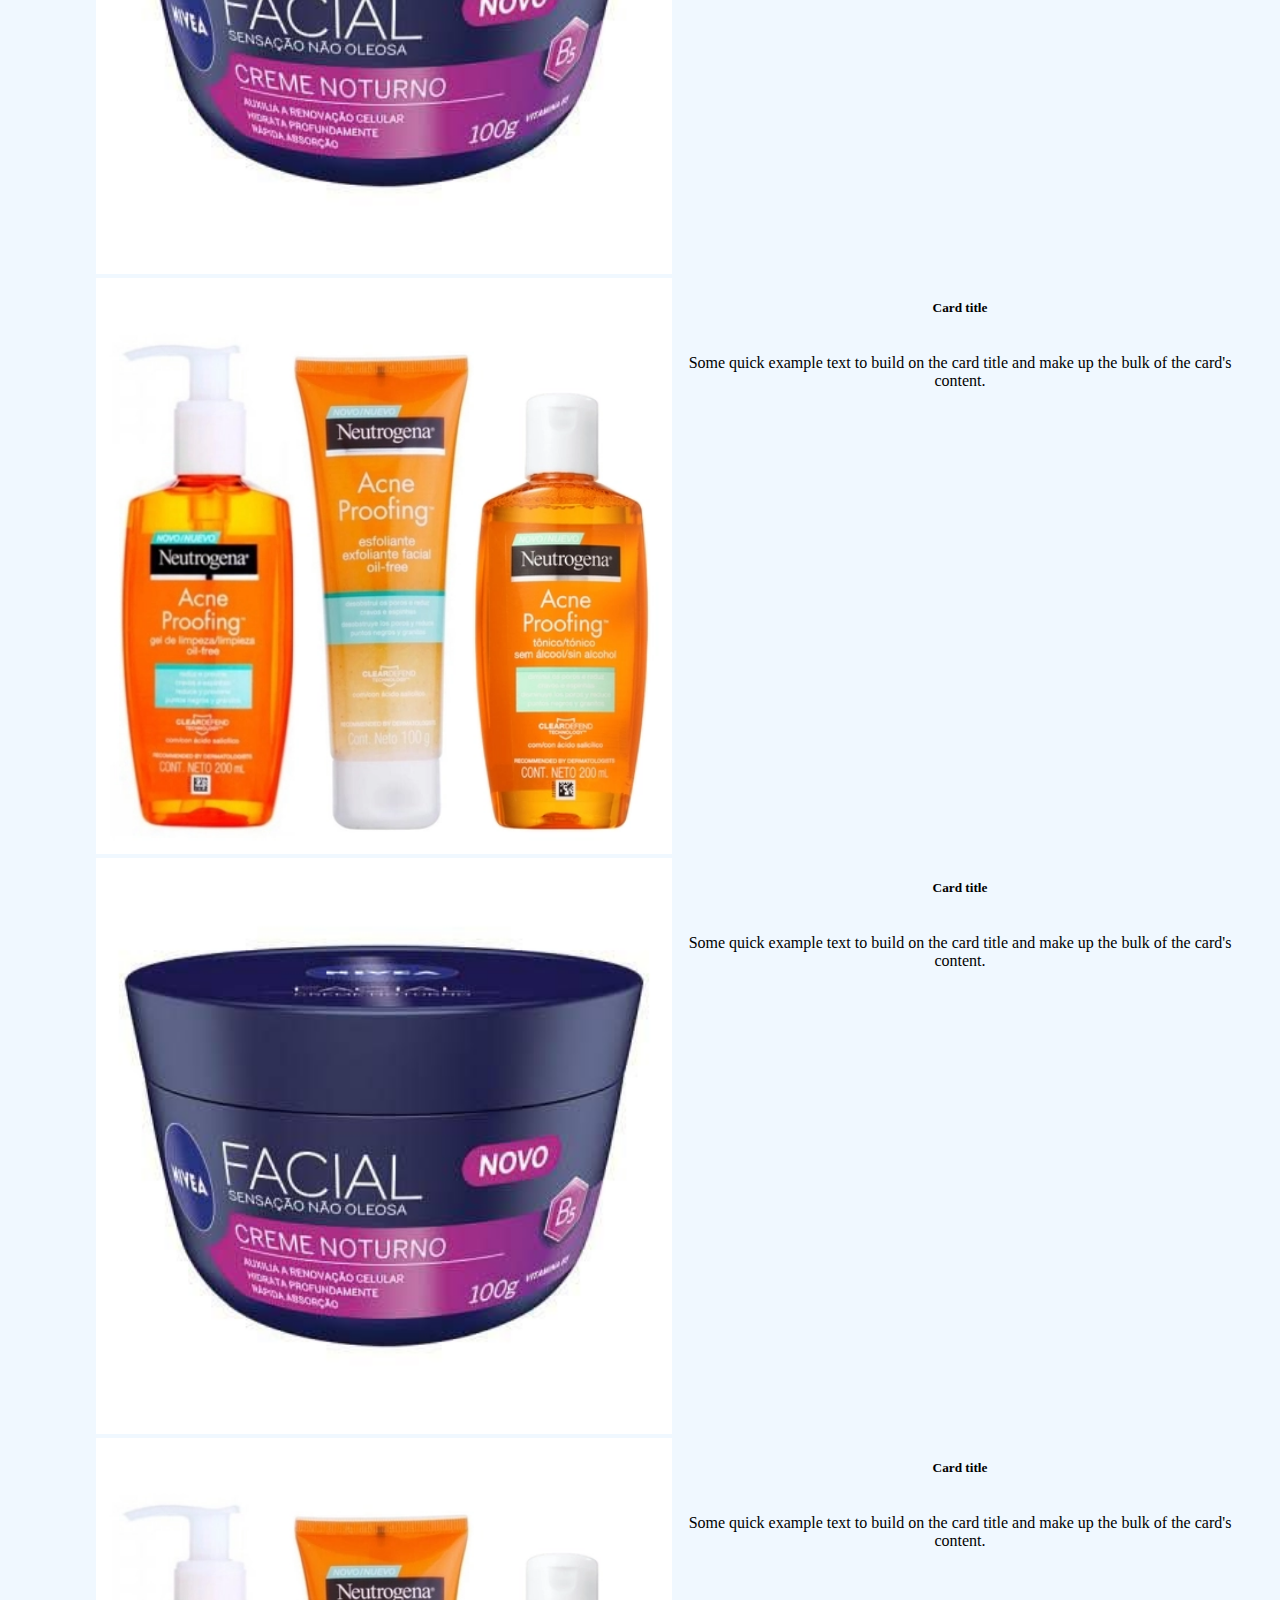
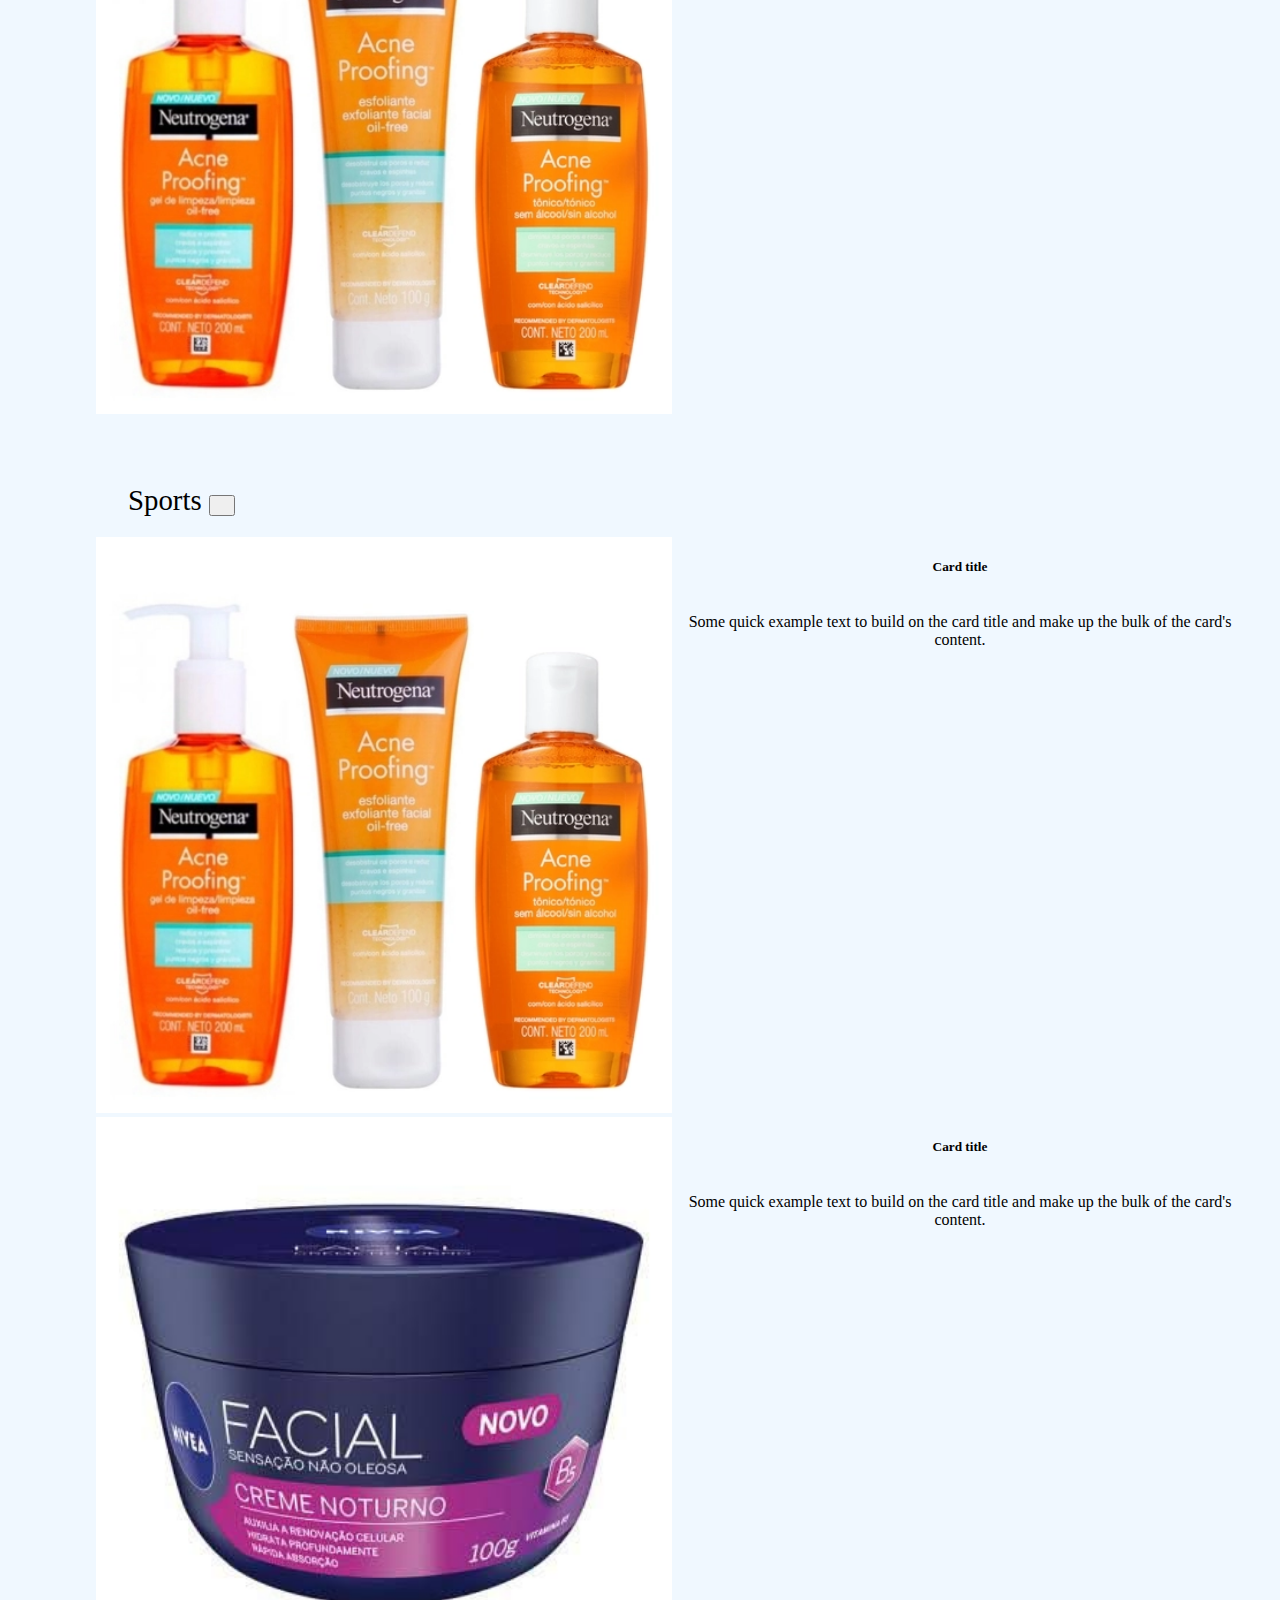
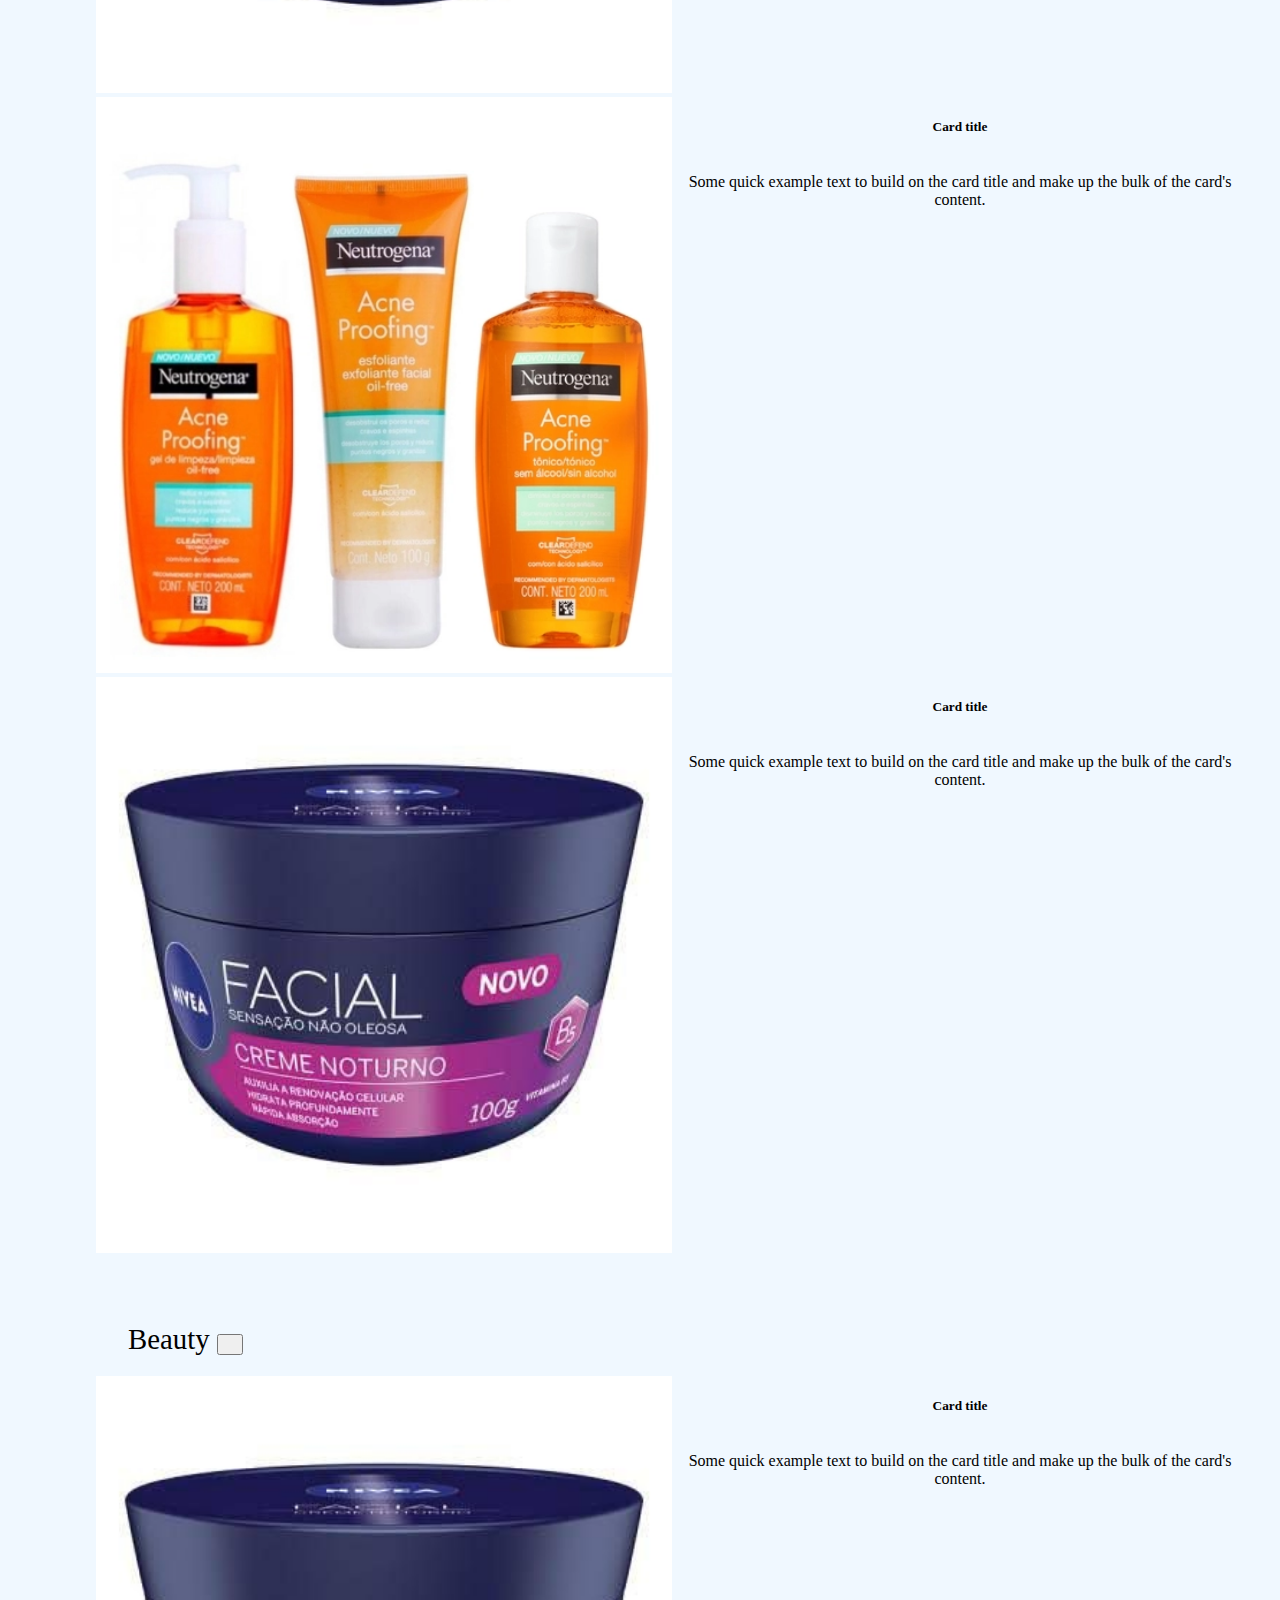
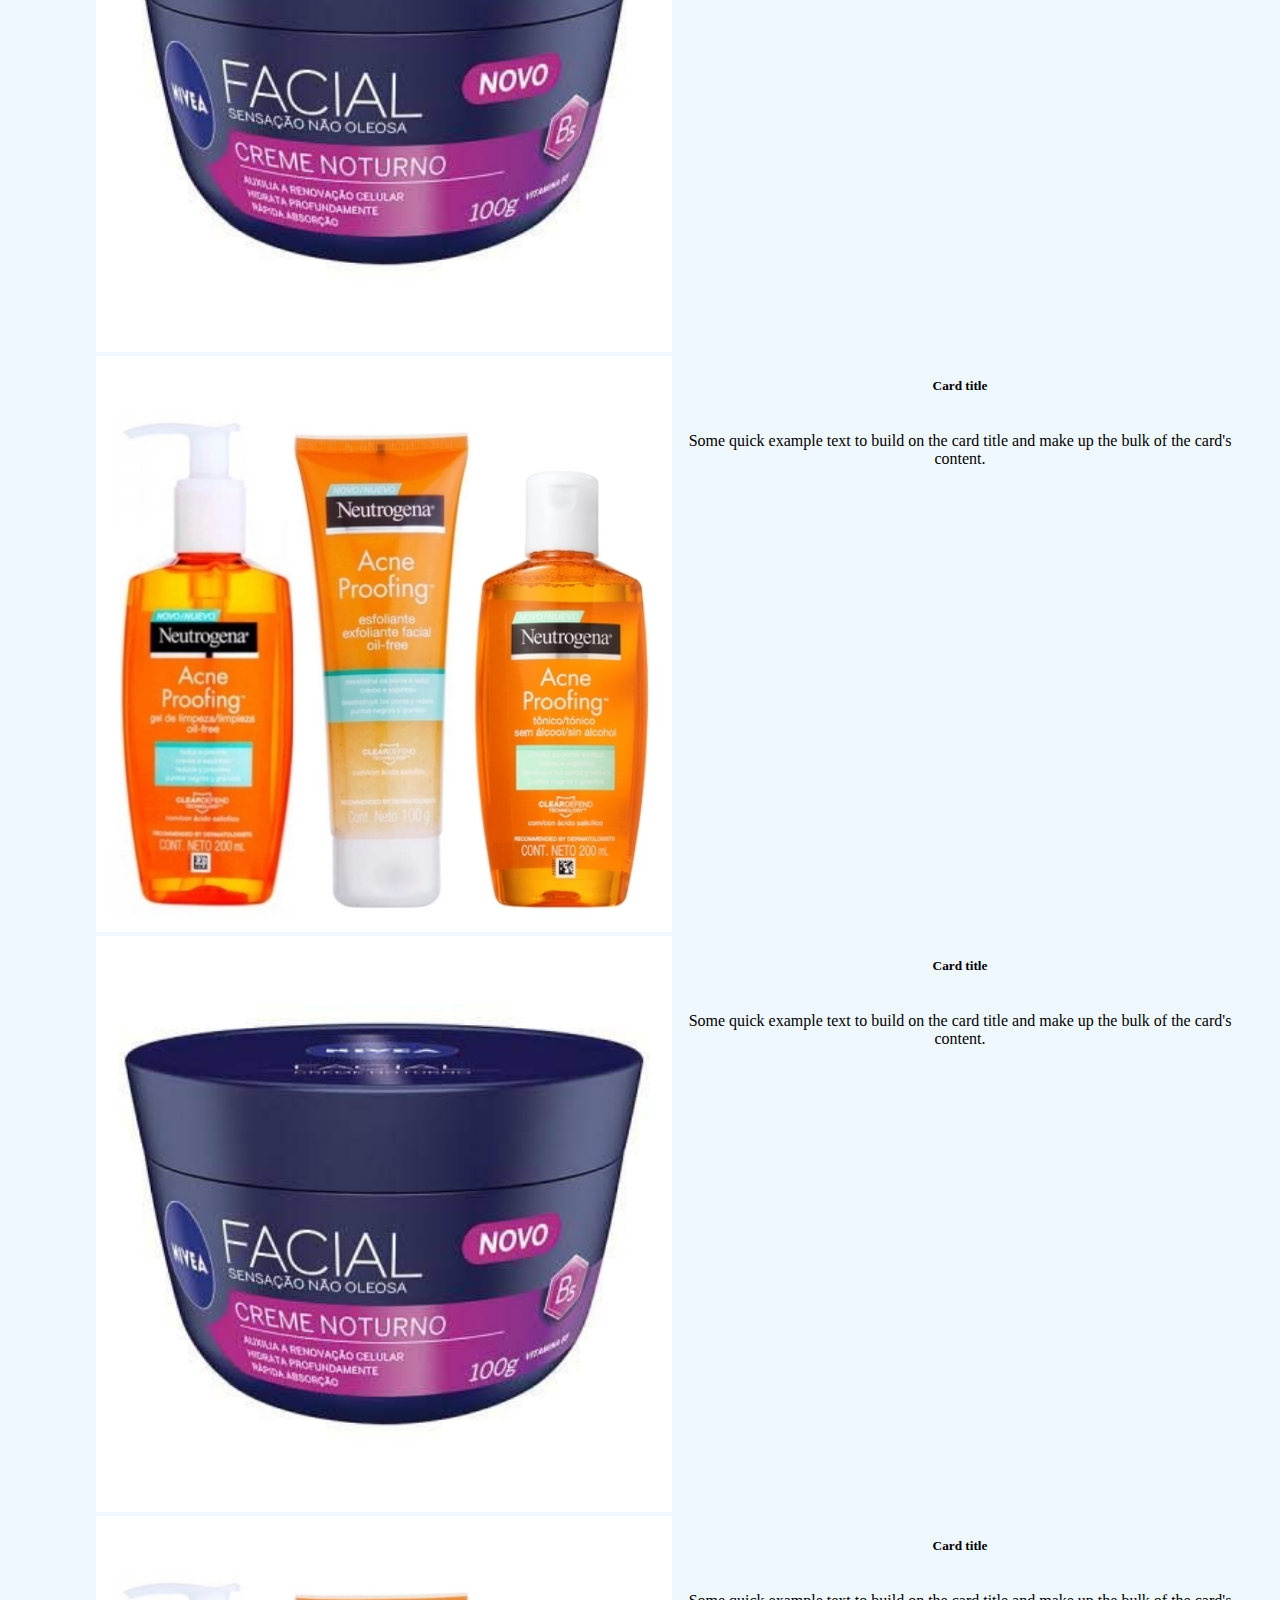
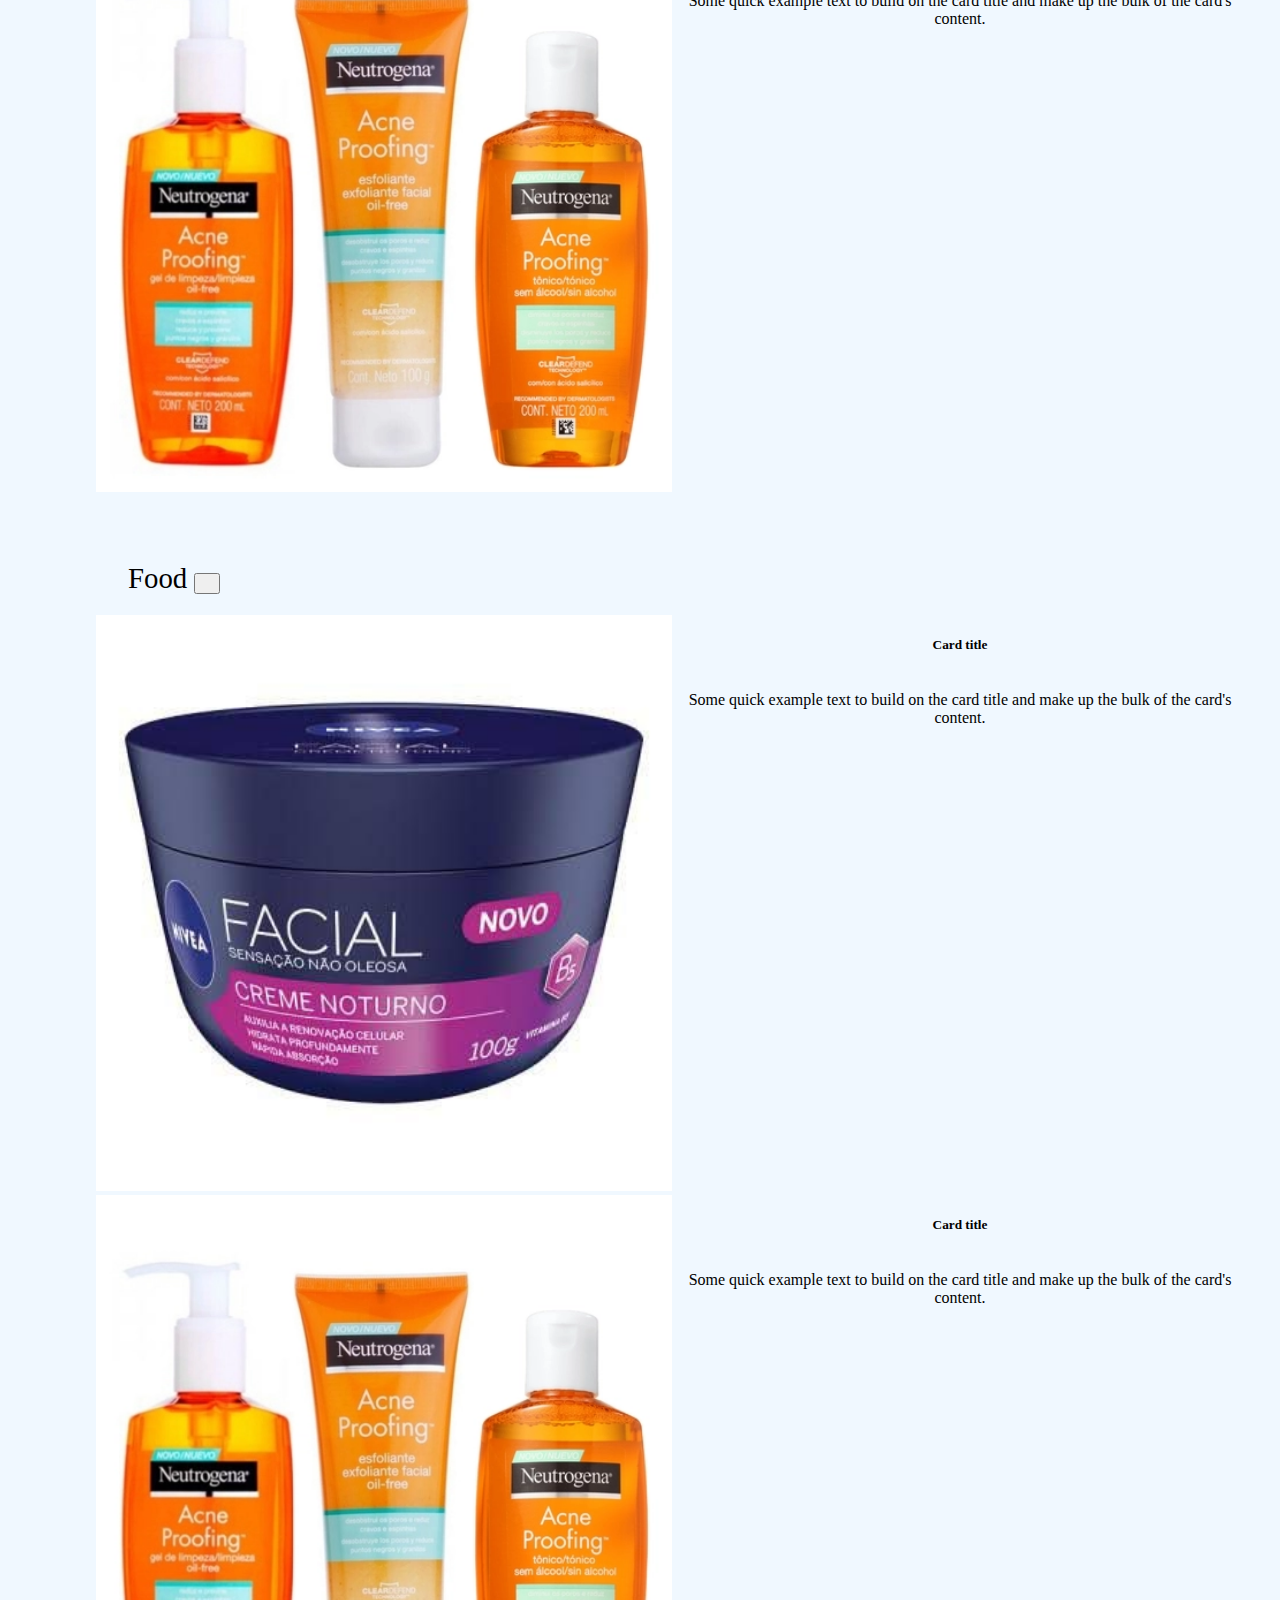
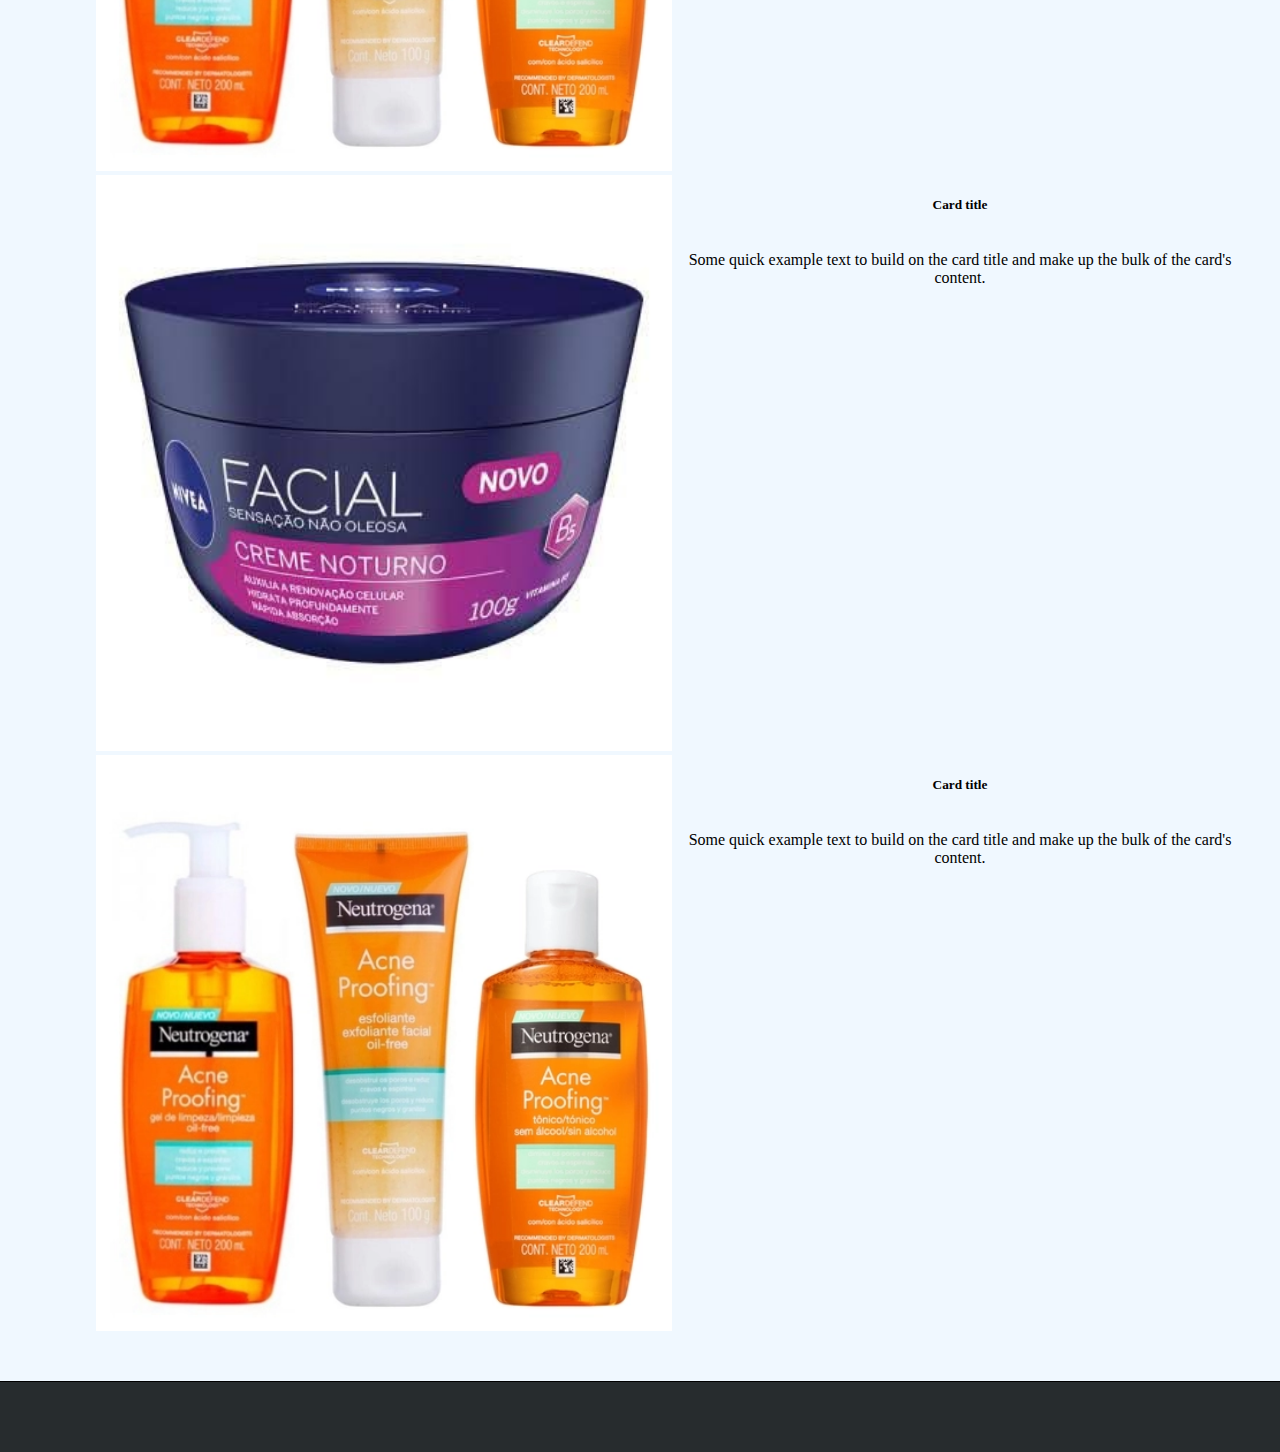
<file: ProjetFolder/src/MainPageStore.html>
<!Doctype html>
<html lang="pt-br">

    <head>
        <meta charset="utf-8">
        <meta name="viewport" content="width=device-width, initial-scale=1.0, shrink-to-fit=no">
        <link rel="stylesheet" 
        href="https://cdn.jsdelivr.net/npm/bootstrap@4.5.3/dist/css/bootstrap.min.css" 
        integrity="sha384-TX8t27EcRE3e/ihU7zmQxVncDAy5uIKz4rEkgIXeMed4M0jlfIDPvg6uqKI2xXr2" 
        crossorigin="anonymous">
        <link rel="stylesheet" type="text/css" href="MainPageNoLoginCss.css">
        <link rel="stylesheet" href="https://use.fontawesome.com/releases/v5.5.0/css/all.css"
            integrity="sha384-B4dIYHKNBt8Bc12p+WXckhzcICo0wtJAoU8YZTY5qE0Id1GSseTk6S+L3BlXeVIU" crossorigin="anonymous">
        <link rel="stylesheet" href="https://cdnjs.cloudflare.com/ajax/libs/font-awesome/4.7.0/css/font-awesome.min.css">
        
        <title>Clube de Descontos</title>

    </head>

    <body>
      <header>
          <div class="conteudo1">
              <div class="topnav">
                  <input id="SearchBarId" type="text" placeholder="Search..">
                  <a id="categoriasId" href="#about">Categorias</a>
                  <a id="loginId" class="active" href="Account.html">Minha Conta</a>
              </div>
          </div>
      </header>

        <section style="width: 100%;">

            
            <div class="conteudo3 container-fluid">
                <div class="conteudo2">
                    <p style="display: inline;"> <br><br> Trends</p>
                    <button class="btn" id="trend1"><i class="fas fa-chevron-circle-up" ></i></button>
                </div>

                <div class="row cards2 gx-5 justify-content-around" id="trend2">
                    
                    <div class="card col-12 col-sm-6 col-md-3 col-lg-3 col-xl-3" onclick="">
                        
                        <img class="bannerElem card-img-top" src="../Assets/imgs/mainPageImg03-Prod.jpg" alt="Card image cap">
                        <div class="bannerElem card-body">
                        <h5 class="bannerElem card-title">Card title</h5>
                        <p class="bannerElem card-text">Some quick example text to build on the card title and make up the bulk of the card's content.</p>
                        </div>                        
                    </div>

                    <div class="card col-12 col-sm-6 col-md-3 col-lg-3 col-xl-3">
                        <img class="bannerElem card-img-top" src="../Assets/imgs/mainPageImg04-Prod.webp" alt="Card image cap">
                        <div class="bannerElem card-body">
                        <h5 class="bannerElem card-title">Card title</h5>
                        <p class="bannerElem card-text">Some quick example text to build on the card title and make up the bulk of the card's content.</p>
                        </div>
                    </div>
                    
                    <div class="card col-12 col-sm-6 col-md-3 col-lg-3 col-xl-3">
                        <img class="bannerElem card-img-top" src="../Assets/imgs/mainPageImg03-Prod.jpg" alt="Card image cap">
                        <div class="bannerElem card-body">
                        <h5 class="bannerElem card-title">Card title</h5>
                        <p class="bannerElem card-text">Some quick example text to build on the card title and make up the bulk of the card's content.</p>
                        </div>
                    </div>

                    <div class="card col-12 col-sm-6 col-md-3 col-lg-3 col-xl-3">
                        <img class="bannerElem card-img-top" src="../Assets/imgs/mainPageImg04-Prod.webp" alt="Card image cap">
                        <div class="bannerElem card-body">
                        <h5 class="bannerElem card-title">Card title</h5>
                        <p class="bannerElem card-text">Some quick example text to build on the card title and make up the bulk of the card's content.</p>
                        </div>
                    </div>
                
            </div>

            </div>

            
            
            <div class="conteudo3 container-fluid">
                <div class="conteudo2">
                    <p style="display: inline;"> <br><br> Most Searched </p>
                    <button class="btn" id="searched1"><i class="fas fa-chevron-circle-up" ></i></button>
                </div>

                <div class="row cards2" id="searched2">

                        <div class="card col-12 col-sm-6 col-md-3 col-lg-3 col-xl-3">
                            <img class="bannerElem card-img-top" src="../Assets/imgs/mainPageImg03-Prod.jpg" alt="Card image cap">
                            <div class="bannerElem card-body">
                            <h5 class="bannerElem card-title">Card title</h5>
                            <p class="bannerElem card-text">Some quick example text to build on the card title and make up the bulk of the card's content.</p>
                            </div>
                        </div>

                        <div class="card col-12 col-sm-6 col-md-3 col-lg-3 col-xl-3">
                            <img class="bannerElem card-img-top" src="../Assets/imgs/mainPageImg04-Prod.webp" alt="Card image cap">
                            <div class="bannerElem card-body">
                            <h5 class="bannerElem card-title">Card title</h5>
                            <p class="bannerElem card-text">Some quick example text to build on the card title and make up the bulk of the card's content.</p>
                            </div>
                        </div>

                        <div class="card col-12 col-sm-6 col-md-3 col-lg-3 col-xl-3">
                            <img class="bannerElem card-img-top" src="../Assets/imgs/mainPageImg03-Prod.jpg" alt="Card image cap">
                            <div class="bannerElem card-body">
                            <h5 class="bannerElem card-title">Card title</h5>
                            <p class="bannerElem card-text">Some quick example text to build on the card title and make up the bulk of the card's content.</p>
                            </div>
                        </div>

                        <div class="card col-12 col-sm-6 col-md-3 col-lg-3 col-xl-3">
                            <img class="bannerElem card-img-top" src="../Assets/imgs/mainPageImg04-Prod.webp" alt="Card image cap">
                            <div class="bannerElem card-body">
                            <h5 class="bannerElem card-title">Card title</h5>
                            <p class="bannerElem card-text">Some quick example text to build on the card title and make up the bulk of the card's content.</p>
                            </div>
                        </div>
                    
                </div>

            </div>

            <div class="conteudo3 container-fluid">
                <div class="conteudo2">
                    <p style="display: inline;"> <br><br> Sports </p>
                    <button class="btn" id="sports1"><i class="fas fa-chevron-circle-up" ></i></button>
                </div>

                <div class="row cards2" id="sports2">

                        <div class="card col-12 col-sm-6 col-md-3 col-lg-3 col-xl-3">
                            <img class="bannerElem card-img-top" src="../Assets/imgs/mainPageImg04-Prod.webp" alt="Card image cap">
                            <div class="bannerElem card-body">
                                <h5 class="bannerElem card-title">Card title</h5>
                                <p class="bannerElem card-text">Some quick example text to build on the card title and make up the bulk of the card's content.</p>
                            </div>
                        </div>

                        <div class="card col-12 col-sm-6 col-md-3 col-lg-3 col-xl-3">
                            <img class="bannerElem card-img-top" src="../Assets/imgs/mainPageImg03-Prod.jpg" alt="Card image cap">
                            <div class="bannerElem card-body">
                                <h5 class="bannerElem card-title">Card title</h5>
                                <p class="bannerElem card-text">Some quick example text to build on the card title and make up the bulk of the card's content.</p>
                            </div>
                        </div>

                        <div class="card col-12 col-sm-6 col-md-3 col-lg-3 col-xl-3">
                            <img class="bannerElem card-img-top" src="../Assets/imgs/mainPageImg04-Prod.webp" alt="Card image cap">
                            <div class="bannerElem card-body">
                                <h5 class="bannerElem card-title">Card title</h5>
                                <p class="bannerElem card-text">Some quick example text to build on the card title and make up the bulk of the card's content.</p>
                            </div>
                        </div>

                        <div class="card col-12 col-sm-6 col-md-3 col-lg-3 col-xl-3">
                            <img class="bannerElem card-img-top" src="../Assets/imgs/mainPageImg03-Prod.jpg" alt="Card image cap">
                            <div class="bannerElem card-body">
                                <h5 class="bannerElem card-title">Card title</h5>
                                <p class="bannerElem card-text">Some quick example text to build on the card title and make up the bulk of the card's content.</p>
                            </div>
                        </div>
                        
                

                </div>

            </div>

            <div class="conteudo3 container-fluid">
                <div class="conteudo2">
                    <p style="display: inline;"> <br><br> Beauty </p>
                    <button class="btn" id="beauty1"><i class="fas fa-chevron-circle-up" ></i></button>
                </div>

                <div class="row cards2" id="beauty2">
                    

                        <div class="card col-12 col-sm-6 col-md-3 col-lg-3 col-xl-3">
                            <img class="bannerElem card-img-top" src="../Assets/imgs/mainPageImg03-Prod.jpg" alt="Card image cap">
                            <div class="bannerElem card-body">
                            <h5 class="bannerElem card-title">Card title</h5>
                            <p class="bannerElem card-text">Some quick example text to build on the card title and make up the bulk of the card's content.</p>
                            </div>
                        </div>

                        <div class="card col-12 col-sm-6 col-md-3 col-lg-3 col-xl-3">
                            <img class="bannerElem card-img-top" src="../Assets/imgs/mainPageImg04-Prod.webp" alt="Card image cap">
                            <div class="bannerElem card-body">
                            <h5 class="bannerElem card-title">Card title</h5>
                            <p class="bannerElem card-text">Some quick example text to build on the card title and make up the bulk of the card's content.</p>
                            </div>
                        </div>

                        <div class="card col-12 col-sm-6 col-md-3 col-lg-3 col-xl-3">
                            <img class="bannerElem card-img-top" src="../Assets/imgs/mainPageImg03-Prod.jpg" alt="Card image cap">
                            <div class="bannerElem card-body">
                                <h5 class="bannerElem card-title">Card title</h5>
                                <p class="bannerElem card-text">Some quick example text to build on the card title and make up the bulk of the card's content.</p>
                            </div>
                        </div>

                        <div class="card col-12 col-sm-6 col-md-3 col-lg-3 col-xl-3">
                            <img class="bannerElem card-img-top" src="../Assets/imgs/mainPageImg04-Prod.webp" alt="Card image cap">
                            <div class="bannerElem card-body">
                                <h5 class="bannerElem card-title">Card title</h5>
                                <p class="bannerElem card-text">Some quick example text to build on the card title and make up the bulk of the card's content.</p>
                            </div>
                        </div>
                    
                </div>

            </div>
            

            <div class="conteudo3 container-fluid">
                <div class="conteudo2">
                    <p style="display: inline;"> <br><br> Food </p>
                    <button class="btn" id="food1"><i class="fas fa-chevron-circle-up" ></i></button>
                </div>

                <div class="row cards2" id="food2">
                    

                        <div class="card col-12 col-sm-6 col-md-3 col-lg-3 col-xl-3">
                            <img class="bannerElem card-img-top" src="../Assets/imgs/mainPageImg03-Prod.jpg" alt="Card image cap">
                            <div class="bannerElem card-body">
                            <h5 class="bannerElem card-title">Card title</h5>
                            <p class="bannerElem card-text">Some quick example text to build on the card title and make up the bulk of the card's content.</p>
                            </div>
                        </div>

                        <div class="card col-12 col-sm-6 col-md-3 col-lg-3 col-xl-3">
                            <img class="bannerElem card-img-top" src="../Assets/imgs/mainPageImg04-Prod.webp" alt="Card image cap">
                            <div class="bannerElem card-body">
                            <h5 class="bannerElem card-title">Card title</h5>
                            <p class="bannerElem card-text">Some quick example text to build on the card title and make up the bulk of the card's content.</p>
                            </div>
                        </div>

                        <div class="card col-12 col-sm-6 col-md-3 col-lg-3 col-xl-3">
                            <img class="bannerElem card-img-top" src="../Assets/imgs/mainPageImg03-Prod.jpg" alt="Card image cap">
                            <div class="bannerElem card-body">
                                <h5 class="bannerElem card-title">Card title</h5>
                                <p class="bannerElem card-text">Some quick example text to build on the card title and make up the bulk of the card's content.</p>
                            </div>
                        </div>

                        <div class="card col-12 col-sm-6 col-md-3 col-lg-3 col-xl-3">
                            <img class="bannerElem card-img-top" src="../Assets/imgs/mainPageImg04-Prod.webp" alt="Card image cap">
                            <div class="bannerElem card-body">
                                <h5 class="bannerElem card-title">Card title</h5>
                                <p class="bannerElem card-text">Some quick example text to build on the card title and make up the bulk of the card's content.</p>
                            </div>
                        </div>
                    
                </div>

            </div>

            <br><br>

        </section>

        <footer>
        </footer>

        <script
            src="https://code.jquery.com/jquery-3.5.1.slim.min.js" 
            integrity="sha384-DfXdz2htPH0lsSSs5nCTpuj/zy4C+OGpamoFVy38MVBnE+IbbVYUew+OrCXaRkfj" 
            crossorigin="anonymous">
        </script>
        <script
            src="https://cdn.jsdelivr.net/npm/popper.js@1.16.1/dist/umd/popper.min.js" 
            integrity="sha384-9/reFTGAW83EW2RDu2S0VKaIzap3H66lZH81PoYlFhbGU+6BZp6G7niu735Sk7lN" 
            crossorigin="anonymous">
        </script>
        <script
            src="https://cdn.jsdelivr.net/npm/bootstrap@4.5.3/dist/js/bootstrap.min.js" 
            integrity="sha384-w1Q4orYjBQndcko6MimVbzY0tgp4pWB4lZ7lr30WKz0vr/aWKhXdBNmNb5D92v7s" 
            crossorigin="anonymous">
        </script>
        <script src="MainPageNoLoginJS.js"></script>
    

    </body>

    
</html>
</file>
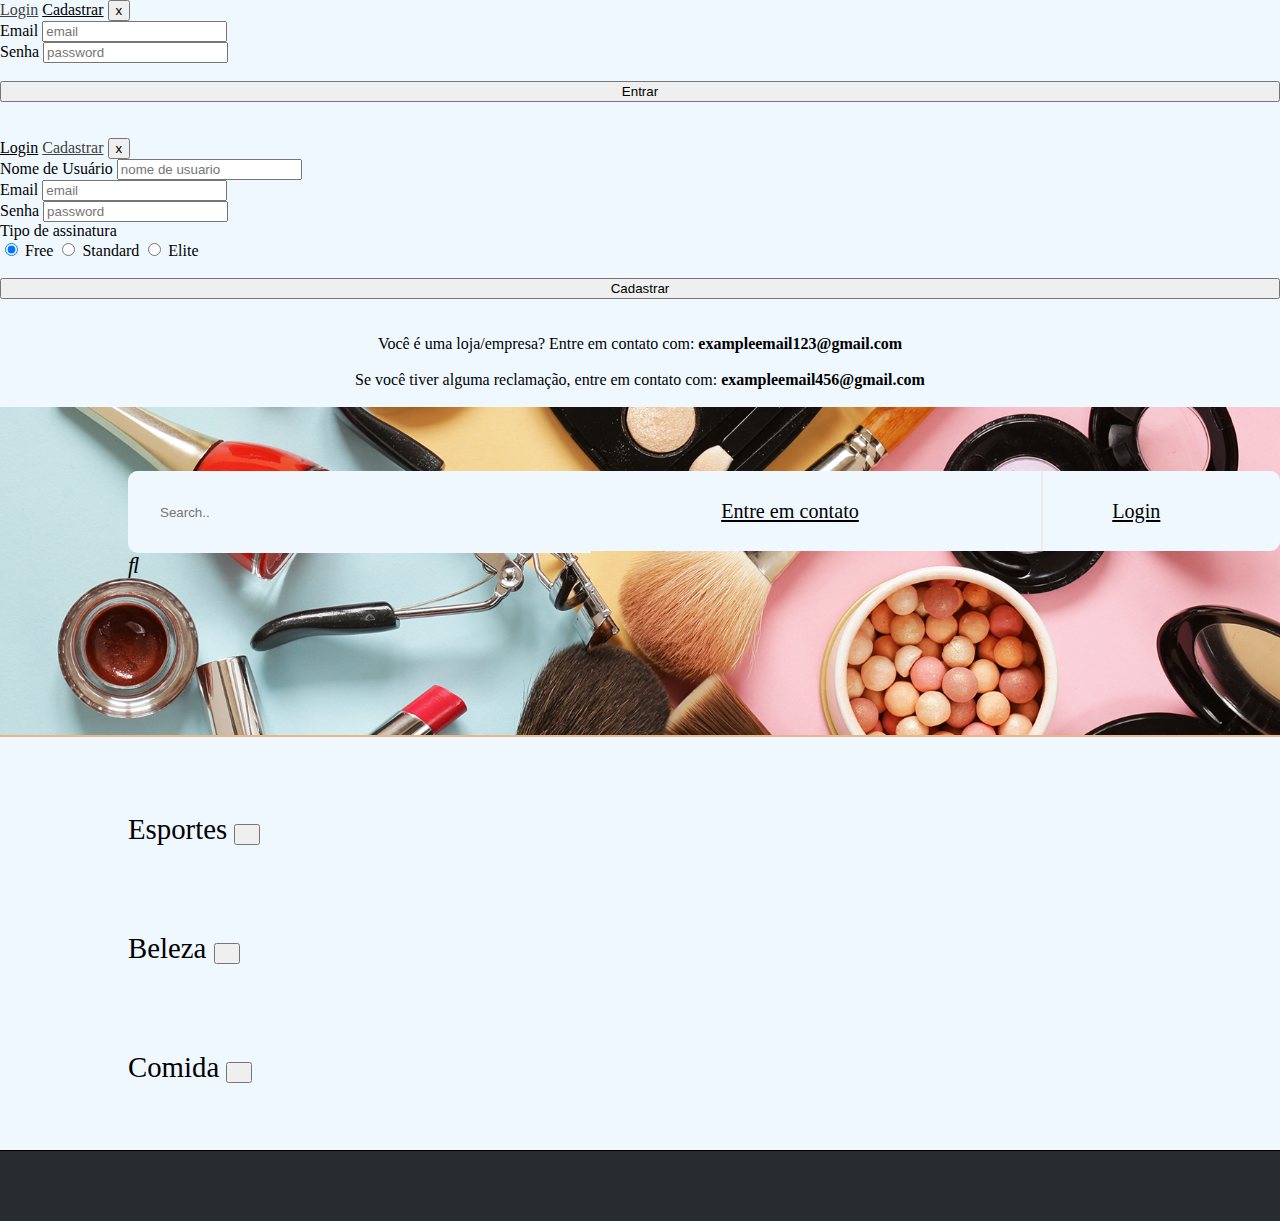
<file: ProjetFolder/src/SearchPage.html>
<!Doctype html>
<html lang="pt-br">

    <head>
        <meta charset="utf-8">
        <meta name="viewport" content="width=device-width, initial-scale=1.0, shrink-to-fit=no">
        <link rel="stylesheet" 
        href="https://cdn.jsdelivr.net/npm/bootstrap@4.5.3/dist/css/bootstrap.min.css" 
        integrity="sha384-TX8t27EcRE3e/ihU7zmQxVncDAy5uIKz4rEkgIXeMed4M0jlfIDPvg6uqKI2xXr2" 
        crossorigin="anonymous">
        <link rel="stylesheet" type="text/css" href="SearchPageCss.css">
        <link rel="stylesheet" href="https://use.fontawesome.com/releases/v5.5.0/css/all.css"
            integrity="sha384-B4dIYHKNBt8Bc12p+WXckhzcICo0wtJAoU8YZTY5qE0Id1GSseTk6S+L3BlXeVIU" crossorigin="anonymous">
        <link rel="stylesheet" href="https://cdnjs.cloudflare.com/ajax/libs/font-awesome/4.7.0/css/font-awesome.min.css">
        
        <title>Clube de Descontos</title>


        <div class="modal fade" tabindex="-1" role="dialog" id="productInfo-modal03">
            <div class="modal-dialog" role="document">
                <div class="modal-content">
                    <div class="modal-header">
                            <button type="button" class="close" data-dismiss="modal" aria-label="Close">x</button>
                    </div>
                    <div class="modal-body01">
                        <div class="card col-12 col-sm-12 col-md-12 col-lg-12 col-xl-12\">             
                            <img class="bannerElem card-img-top\" src="../Assets/imgs/download (1).png" alt="Card image cap">
                            <div class="bannerElem card-body\">
                                <h5 class="bannerElem card-title\" id="cardTitle" style="text-align: center;"> </h5>
                                <p class="bannerElem card-text"></p> 
                                <button style="text-align:center; margin: 0; margin-bottom: 20px; background-color: rgb(75, 75, 75); color: white;" 
                                id="cupomLinkButton" onclick="alert(12345)"> ir para o site da loja </button> 
                        
                            </div>                    
                        </div>
                        <br><br><br></div>
                    </div>
            </div>
        </div>

    </head>

    <body>
        <header>
            <div class="conteudo1">
               
                <a style="color:rgb(255, 255, 255); padding: 0; margin: 0;" class="active" href="MainPageLogin.html"> &#60; Pagina Principal</a>
                    
            </div>
        </header>

        <section style="width: 100%; min-height: 400px;">

            <div class="topnav">
                <input id="SearchBarId" type="text" placeholder="Search.." 
                style="background-color: rgb(223, 223, 223); width: 60%; 
                border-width: 1 1 1 1px; border-radius: 10px 10px 10px 10px; padding: 0;">
                <i id="searchIcon" class="fas fa-search"
                    onclick="if(getElementById('SearchBarId').value != '') {
                    localStorage.setItem('searchValue', getElementById('SearchBarId').value);
                    window.location.href='SearchPage.html';}"></i>
            </div>
            <div class="conteudo3 container-fluid">
                <div class="conteudo2">
                    <p style="display: inline; "> <br><br> Resultados da pesquisa</p>
                    
                </div>

                <div class="row cards2 gx-5 justify-content-around" id="trend2">
                    
                   
                
                </div>

            </div>


            <br><br>

        </section>

        <footer>
        </footer>

        <script
            src="https://code.jquery.com/jquery-3.5.1.slim.min.js" 
            integrity="sha384-DfXdz2htPH0lsSSs5nCTpuj/zy4C+OGpamoFVy38MVBnE+IbbVYUew+OrCXaRkfj" 
            crossorigin="anonymous">
        </script>
        <script
            src="https://cdn.jsdelivr.net/npm/popper.js@1.16.1/dist/umd/popper.min.js" 
            integrity="sha384-9/reFTGAW83EW2RDu2S0VKaIzap3H66lZH81PoYlFhbGU+6BZp6G7niu735Sk7lN" 
            crossorigin="anonymous">
        </script>
        <script
            src="https://cdn.jsdelivr.net/npm/bootstrap@4.5.3/dist/js/bootstrap.min.js" 
            integrity="sha384-w1Q4orYjBQndcko6MimVbzY0tgp4pWB4lZ7lr30WKz0vr/aWKhXdBNmNb5D92v7s" 
            crossorigin="anonymous">
        </script>
        <script src="SearchPage.js"></script>
    

    </body>

    
</html>
</file>
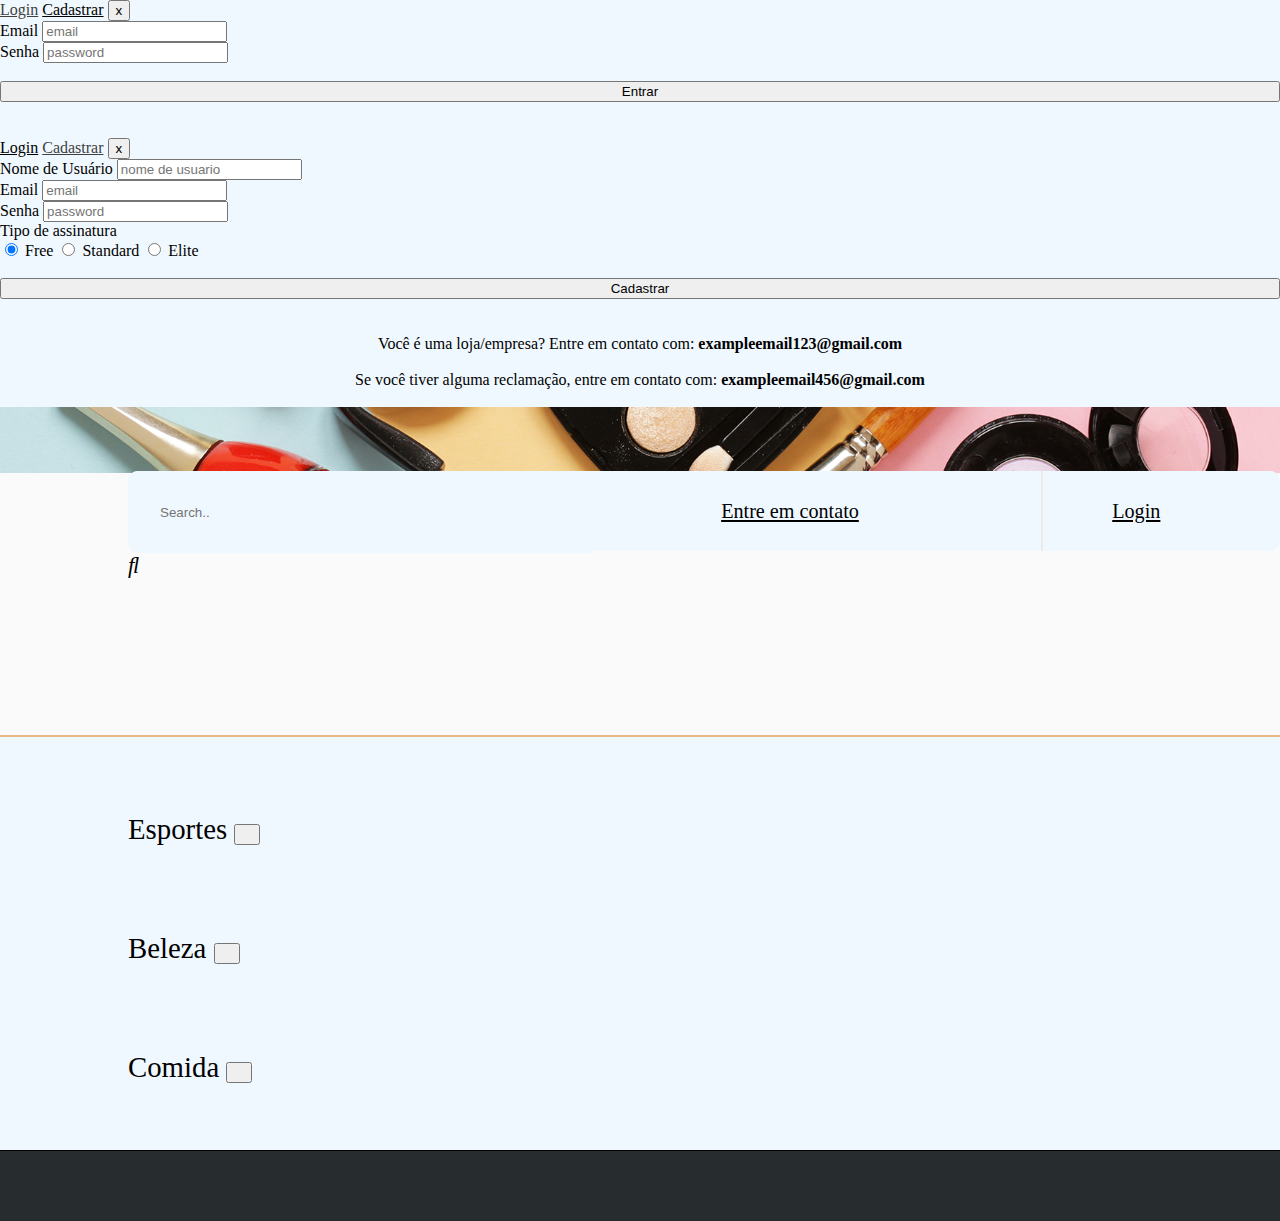
<file: ProjetFolder/src/Store.html>
<!Doctype html>
<html lang="pt-br">

    <head>
        <meta charset="utf-8">
        <meta name="viewport" content="width=device-width, initial-scale=1.0, shrink-to-fit=no">
        <link rel="stylesheet" 
        href="https://cdn.jsdelivr.net/npm/bootstrap@4.5.3/dist/css/bootstrap.min.css" 
        integrity="sha384-TX8t27EcRE3e/ihU7zmQxVncDAy5uIKz4rEkgIXeMed4M0jlfIDPvg6uqKI2xXr2" 
        crossorigin="anonymous">
        <link rel="stylesheet" type="text/css" href="MainPageNoLoginCss.css">
        <title>
          Clube de Descontos
        </title>
    </head>
    
    <body>
        <header>
                   
        </header>

        <section style="width: 100%;">
            <div class="conteudo1">
                    <a style="color:rgb(255, 255, 255); padding: 0; margin: 0;" class="active" href="MainPageLogin.html"> &#60; Pagina Principal</a>
            </div>
            
            <div class="conteudo3 container-fluid">
                <div class="conteudo2">
                    <p style="display: inline;"> <br><br> Cupons Resgatados </p>
                    
                </div>

                <div class="row cards2 gx-5 justify-content-around">
                    
                    <div class="card col-12 col-sm-6 col-md-3 col-lg-3 col-xl-3" onclick="">
                        
                        <img class="bannerElem card-img-top" src="../Assets/imgs/mainPageImg03-Prod.jpg" alt="Card image cap">
                        <div class="bannerElem card-body">
                        <h5 class="bannerElem card-title">Card title</h5>
                        <p class="bannerElem card-text">Some quick example text to build on the card title and make up the bulk of the card's content.</p>
                        </div>                        
                    </div>

                    <div class="card col-12 col-sm-6 col-md-3 col-lg-3 col-xl-3">
                        <img class="bannerElem card-img-top" src="../Assets/imgs/mainPageImg04-Prod.webp" alt="Card image cap">
                        <div class="bannerElem card-body">
                        <h5 class="bannerElem card-title">Card title</h5>
                        <p class="bannerElem card-text">Some quick example text to build on the card title and make up the bulk of the card's content.</p>
                        </div>
                    </div>
                    
                    <div class="card col-12 col-sm-6 col-md-3 col-lg-3 col-xl-3">
                        <img class="bannerElem card-img-top" src="../Assets/imgs/mainPageImg03-Prod.jpg" alt="Card image cap">
                        <div class="bannerElem card-body">
                        <h5 class="bannerElem card-title">Card title</h5>
                        <p class="bannerElem card-text">Some quick example text to build on the card title and make up the bulk of the card's content.</p>
                        </div>
                    </div>

                    <div class="card col-12 col-sm-6 col-md-3 col-lg-3 col-xl-3">
                        <img class="bannerElem card-img-top" src="../Assets/imgs/mainPageImg04-Prod.webp" alt="Card image cap">
                        <div class="bannerElem card-body">
                        <h5 class="bannerElem card-title">Card title</h5>
                        <p class="bannerElem card-text">Some quick example text to build on the card title and make up the bulk of the card's content.</p>
                        </div>
                    </div>
                
                </div>

            </div>
            <br><br>

            <div style="text-align: center; justify-content: center">
              <a href="MainPageNoLogin.html" class="btn btn-danger btn-lg active" role="button" aria-pressed="true">Deletar Conta</a>
              <a href="MainPageNoLogin.html" class="btn btn-primary btn-lg active" role="button" aria-pressed="true">Sair da Conta</a>
            </div>
        </section>



        <footer>
        </footer>

        <script
            src="https://code.jquery.com/jquery-3.5.1.slim.min.js" 
            integrity="sha384-DfXdz2htPH0lsSSs5nCTpuj/zy4C+OGpamoFVy38MVBnE+IbbVYUew+OrCXaRkfj" 
            crossorigin="anonymous">
        </script>
        <script
            src="https://cdn.jsdelivr.net/npm/popper.js@1.16.1/dist/umd/popper.min.js" 
            integrity="sha384-9/reFTGAW83EW2RDu2S0VKaIzap3H66lZH81PoYlFhbGU+6BZp6G7niu735Sk7lN" 
            crossorigin="anonymous">
        </script>
        <script
            src="https://cdn.jsdelivr.net/npm/bootstrap@4.5.3/dist/js/bootstrap.min.js" 
            integrity="sha384-w1Q4orYjBQndcko6MimVbzY0tgp4pWB4lZ7lr30WKz0vr/aWKhXdBNmNb5D92v7s" 
            crossorigin="anonymous">
        </script>
        <script src="AccountJS.js"></script>
    

    </body>

    
</html>
</file>
<file: Page/estilos.css>
.header{
    background: rgb(39, 76, 126);
    margin-bottom: 20px;
    text-align: center;
}

.header_area{
    padding: 20px;
}

.memu_area{
    margin-top: 30px;
}

.memu_area nav a{
    background-color: #1f0b91;
    color:white;
    margin-bottom: 10px;
}

.memu_area nav a:hover{
    background-color:  #1f0b91;
}


.active{
    background-color: #1f0b91;!important;
}

.logo{
    width: 150px;
}

.main{
    
}

.main .card{
    margin-bottom: 15px;
}

.main_area{
    margin-bottom: 20px;
}

.footer{
    margin-top: 10px;
    background: rgb(39, 76, 126);
    color: white;
}
.footer_area{
    padding: 20px;
    text-align: center  ;
}

.modal-body img{ width: 100%;}

.memu_area2{
    margin-top: 30px;
}

.memu_area2 nav a{
    background-color: #eea010;
    color:white;
    margin-bottom: 10px;
}

.memu_area2 nav a:hover{
    background-color: #eeb868;
}


    .searchbar{
    margin-bottom: auto;
    margin-top: auto;
    height: 60px;
    background-color: #353b48;
    border-radius: 30px;
    padding: 10px;
    }

    .search_input{
    color: white;
    border: 0;
    outline: 0;
    background: none;
    width: 0;
    caret-color:transparent;
    line-height: 40px;
    transition: width 0.4s linear;
    }

    .searchbar:hover > .search_input{
    padding: 0 10px;
    width: 450px;
    caret-color:red;
    transition: width 0.4s linear;
    }

    .searchbar:hover > .search_icon{
    background: white;
    color: #e74c3c;
    }

    .search_icon{
    height: 40px;
    width: 40px;
    float: right;
    display: flex;
    justify-content: center;
    align-items: center;
    border-radius: 50%;
    color:white;
    text-decoration:none;
    }
</file>
<file: ProjetFolder/src/MainPageNoLoginCss.css>
.selector-for-some-widget {
    box-sizing: content-box;
}


body{
    background-color: aliceblue;
    color: rgb(0, 0, 0);
    margin: 0;
    padding: 0;
    border: 0;
    width: 100%;
}


.navbar {
    width: 100%;
    margin: 0%;
    padding: 0%;
    border-color: rgb(4, 214, 241);
    border-style: solid;
    border-Width: 0px 0px 2px 0px;
    margin: 0px 0px 0px 0px;
    font-size: 1.4em;
    margin-left: 10px;
    
}


.conteudo1 {
    min-width: 100%;
    margin: 0%;
    background-color: rgb(250, 250, 250);
    padding: 5%;
    margin-bottom: 10px;
    border-color: rgb(233, 182, 134);
    border-style: solid;
    border-Width: 0px 0px 2px 0px;
    font-size: 1.4em;
    background-image: url("../Assets/imgs/mainPageImg02.png");
    min-height: 200px;
    background-position-y: -00px;
    vertical-align: middle;
    background-size: cover;
}


.topnav
{
    display: table;
    height: 80px;
    background-color: aliceblue;
    margin-left: 5%;
    width: 90%;
    border-radius: 10px 10px 10px 10px;
}

#SearchBarId
{
    display: table-cell;
    height: 100%;
    border-radius: 10px 0px 0px 10px;
    border: rgb(53, 53, 53);
    width: 100%;
    vertical-align: middle;
    text-indent: 30px;
    outline:rgb(26, 66, 100);
    background-color: aliceblue;
}


.topnav a
{
    display: table-cell;
    font-size: 0.9em;
    vertical-align: middle;
    color: black;
    text-align: center;
    padding-right: 50px;
    background-color: aliceblue;
    border-style: solid;
    border-width: 0 0 0 2px;
    border-color:rgb(235, 235, 235);
}


.whiteButton
{
    width: 10%;
    margin: 0%;
    padding-left: 0px;
    color: aliceblue;
    background: aliceblue;
    border-style: solid;
    border-radius: 0px 10px 10px 0px;
    border-width: 0 0 0 2px;
    
    border-color: rgb(53, 53, 53);
    height: 70px;
    /*font-size: 1.9em;*/
    background-color: aliceblue;
    vertical-align: bottom;
    background: aliceblue;
    color: rgb(44, 44, 44);
}

.button-color {
    background-color: rgb(35, 41, 47);
    color: rgb(29, 23, 23);
    border: rgb(255, 255, 255);
}

.equipes_img{
    margin: 0%;
    padding: 0%;
    background-color: rgb(35, 41, 47);
    padding: 20px 100px;
    width: 100%;
}

.equipes_txt{
    margin: 0%;
    padding: 0%;
    padding: 50px 20px;
    font-size: 1.4em;
}

.conteudo2 {
    margin-left: 0%;
    padding: 0%;
    margin-bottom: 20px;
    font-size: 1.8em;
    text-indent: 20%;
    padding-left: 10%;
}

.conteudo3 {
    width: 100%;
    margin: 0%;
    padding: 0%;
    display: inline;
}

.noticias_txt {
    margin: 0%;
    padding: 0%;
    padding: 50px;
    font-size: 1.4em;
}

.cards {
    text-align: center;
    width: 100%;
    padding: 0px;
    margin: 0;
}

.cards2
{

    text-align: center;
    padding: 0;
    width: 90%;
    margin-left: 5%;
    justify-self: center;
    align-items: center;
    justify-items: center;
}


.card {
    display: inline-flex;
    
    text-align: center;
    width: 100%;

}

.banners {
    width: 100%;
    margin-left: 0%;
    margin-right: 0%;
    padding: 0px; 
    display: inline-block;
}

.banners a
{
    color:rgb(0, 0, 0);
}

.bannerElem0
{
    display: inline-block;
    text-align: center;
    text-indent: 30px;
    width: 80%;
    padding: 0%;
}

.bannerElem:hover
{
    cursor:pointer;
}

.bannerElem01
{
    display: inline-block;
    text-align: center;
    width: 80%;
    height: 80%;
    height: 50px;
    padding: 0%;
}

.bannerElem
{
    width: 100%;
    display: inline-block;
    text-align: center;
    padding: 0%;
    margin-left: 0px;
    margin-right: 0px;
    color: rgb(0, 0, 0);
}


.bannerElem.btn
{
    width: 100%;
    margin-top: 20px;
    height: 50px;
    font-size: 1.8em;
}


.button02
{
    display: inline;
    float: right;
    margin-right: 10%;
}


footer {
    margin: 0%;
    padding: 0%;
    margin-top: 10px;
    height: 50px;
    border-style: solid;
    border-Width: 1px 0px 0px 0px;
    padding: 10px;
    background-color: rgb(39, 44, 46);
}

.navbar-brand {
    color: rgb(255, 255, 255);
    padding: 10px;
    float: right;
}


.modal-title
{
    text-align: center;
}

.loginModalButton01
{
    width: 50%;
    text-align: center;
    color: black;
}


.loginModalButton01:hover
{
    color: rgb(63, 63, 63);
    text-decoration: none;
}

.inputBar01
{
    height: 100%;
    border-radius: 4px 4px 4px 4px;
    width: 80%;
    margin-left: 10%;
    margin-right: 10%;
    vertical-align: middle;
    text-indent: 20px;
    border:1px solid rgb(207, 207, 207);
    border-width: 2px 2px 2px 2px;
    background-color: aliceblue;
}

.inputBar01:focus
{
    border-color: darkgray;
}


.button1
{
   width: 100%;
    
}

.modal-body01 img
{
    width: 100%;
    height: 100%;
    padding-left: 10%;
    padding-right: 10%;
    text-align: center;
}

.modal-body01 p
{
    text-align: left;
    width: 100%;
    padding-left: 10%;
}

.modal-body01 button
{
    width: 50%;
    margin-left: 25%;
    text-align: center;
}

#loginId{
    border-radius: 0px 10px 10px 0px;
}

/*====================================================================*/

@media screen and (min-width: 922px)
{
    .bannerElem0
    {
        display: inline-block;
        text-align: center;
        width: inherit;
        max-width: 100%;
        padding:inherit;
        
    }
}


@media screen and (min-width: 649px) and (max-width: 921px)
{
    .bannerElem0
    {
        display: inline-block;
        text-align: center;
        width: inherit;
        max-width: 100%;
        padding: inherit;
    }
}

@media screen and (max-width: 648px)
{
    .bannerElem0
    {
        display: inline-block;
        text-align: center;
        width: inherit;
        max-width: 100%;
        padding: inherit;
    }
}
</file>
<file: ProjetFolder/src/SearchPageCss.css>
.selector-for-some-widget {
    box-sizing: content-box;
}


body{
    background-color: aliceblue;
    color: rgb(0, 0, 0);
    margin: 0;
    padding: 0;
    border: 0;
    width: 100%;
}


.navbar {
    width: 100%;
    margin: 0%;
    padding: 0%;
    border-color: rgb(4, 214, 241);
    border-style: solid;
    border-Width: 0px 0px 2px 0px;
    margin: 0px 0px 0px 0px;
    font-size: 1.4em;
    margin-left: 10px;
    
}


.conteudo1 {
    min-width: 100%;
    margin: 0%;
    background-color: rgb(250, 250, 250);
    padding: 5%;
    margin-bottom: 10px;
    border-color: rgb(233, 182, 134);
    border-style: solid;
    border-Width: 0px 0px 2px 0px;
    font-size: 1.4em;
    background-image: url("../Assets/imgs/mainPageImg02.png");
    min-height: 200px;
    background-position-y: -00px;
    vertical-align: middle;
    background-size: cover;
}


.topnav
{
    display: table;
    height: 60px;
    background-color: aliceblue;
    margin-left: 5%;
    width: 90%;
    border-radius: 10px 10px 10px 10px;
}

#SearchBarId
{
    display: table-cell;
    height: 100%;
    border-radius: 10px 10px 10px 10px;
    border: rgb(53, 53, 53);
    width: 100%;
    vertical-align: middle;
    text-indent: 30px;
    outline:rgb(26, 66, 100);
    background-color: aliceblue;
}


.topnav a
{
    display: inline-block;
    font-size: 0.9em;
    vertical-align: middle;
    color: black;
    text-align: center;
    padding-right: 0px;
    background-color: aliceblue;
    border-style: solid;
    border-width: 0 0 0 2px;
    border-color:rgb(235, 235, 235);
}

#searchIcon
{
    display: inline-block;
    font-size: 0.9em;
    color: black;
    text-align: center;
    height: 10px;
    width: 20px;
    margin:0;
    padding-right: 20px;
    background-color: aliceblue;
    border-style: solid;
    border-width: 0 0 0 0px;
    border-color:rgb(235, 235, 235);
    text-indent: 20px;
}

#searchIcon:hover
{
    cursor:pointer;
}

.whiteButton
{
    width: 10%;
    margin: 0%;
    padding-left: 0px;
    color: aliceblue;
    background: aliceblue;
    border-style: solid;
    border-radius: 0px 10px 10px 0px;
    border-width: 0 0 0 2px;
    
    border-color: rgb(53, 53, 53);
    height: 70px;
    /*font-size: 1.9em;*/
    background-color: aliceblue;
    vertical-align: bottom;
    background: aliceblue;
    color: rgb(44, 44, 44);
}

.button-color {
    background-color: rgb(35, 41, 47);
    color: rgb(29, 23, 23);
    border: rgb(255, 255, 255);
}

.equipes_img{
    margin: 0%;
    padding: 0%;
    background-color: rgb(35, 41, 47);
    padding: 20px 100px;
    width: 100%;
}

.equipes_txt{
    margin: 0%;
    padding: 0%;
    padding: 50px 20px;
    font-size: 1.4em;
}

.conteudo2 {
    margin-left: 0%;
    padding: 0%;
    margin-bottom: 20px;
    font-size: 1.8em;
    text-indent: 20%;
    padding-left: 10%;
}

.conteudo3 {
    width: 100%;
    margin: 0%;
    padding: 0%;
    display: inline;
}

.noticias_txt {
    margin: 0%;
    padding: 0%;
    padding: 50px;
    font-size: 1.4em;
}

.cards {
    text-align: center;
    width: 100%;
    padding: 0px;
    margin: 0;
}

.cards2
{

    text-align: center;
    padding: 0;
    width: 90%;
    margin-left: 5%;
    justify-self: center;
    align-items: center;
    justify-items: center;
}


.card {
    display: inline-flex;
    
    text-align: center;
    width: 100%;

}

.banners {
    width: 100%;
    margin-left: 0%;
    margin-right: 0%;
    padding: 0px; 
    display: inline-block;
}

.banners a
{
    color:rgb(0, 0, 0);
}

.bannerElem0
{
    display: inline-block;
    text-align: center;
    text-indent: 30px;
    width: 80%;
    padding: 0%;
}

.bannerElem:hover
{
    cursor:pointer;
}

.bannerElem01
{
    display: inline-block;
    text-align: center;
    width: 80%;
    height: 80%;
    height: 50px;
    padding: 0%;
}

.bannerElem
{
    width: 100%;
    display: inline-block;
    text-align: center;
    padding: 0%;
    margin-left: 0px;
    margin-right: 0px;
    color: rgb(0, 0, 0);
}


.bannerElem.btn
{
    width: 100%;
    margin-top: 20px;
    height: 50px;
    font-size: 1.8em;
}


.button02
{
    display: inline;
    float: right;
    margin-right: 10%;
}


footer {
    margin: 0%;
    padding: 0%;
    margin-top: 10px;
    height: 50px;
    border-style: solid;
    border-Width: 1px 0px 0px 0px;
    padding: 10px;
    background-color: rgb(39, 44, 46);
}

.navbar-brand {
    color: rgb(255, 255, 255);
    padding: 10px;
    float: right;
}


.modal-title
{
    text-align: center;
}

.loginModalButton01
{
    width: 50%;
    text-align: center;
    color: black;
}


.loginModalButton01:hover
{
    color: rgb(63, 63, 63);
    text-decoration: none;
}

.inputBar01
{
    height: 100%;
    border-radius: 4px 4px 4px 4px;
    width: 80%;
    margin-left: 10%;
    margin-right: 10%;
    vertical-align: middle;
    text-indent: 20px;
    border:1px solid rgb(207, 207, 207);
    border-width: 2px 2px 2px 2px;
    background-color: aliceblue;
}

.inputBar01:focus
{
    border-color: darkgray;
}


.button1
{
   width: 100%;
    
}

.modal-body01 img
{
    width: 100%;
    height: 100%;
    padding-left: 10%;
    padding-right: 10%;
    text-align: center;
}

.modal-body01 p
{
    text-align: left;
    width: 100%;
    padding-left: 10%;
}

.modal-body01 button
{
    width: 50%;
    margin-left: 25%;
    text-align: center;
}

#loginId{
    border-radius: 0px 10px 10px 0px;
}

/*====================================================================*/

@media screen and (min-width: 922px)
{
    .bannerElem0
    {
        display: inline-block;
        text-align: center;
        width: inherit;
        max-width: 100%;
        padding:inherit;
        
    }
}


@media screen and (min-width: 649px) and (max-width: 921px)
{
    .bannerElem0
    {
        display: inline-block;
        text-align: center;
        width: inherit;
        max-width: 100%;
        padding: inherit;
    }
}

@media screen and (max-width: 648px)
{
    .bannerElem0
    {
        display: inline-block;
        text-align: center;
        width: inherit;
        max-width: 100%;
        padding: inherit;
    }
}
</file>
